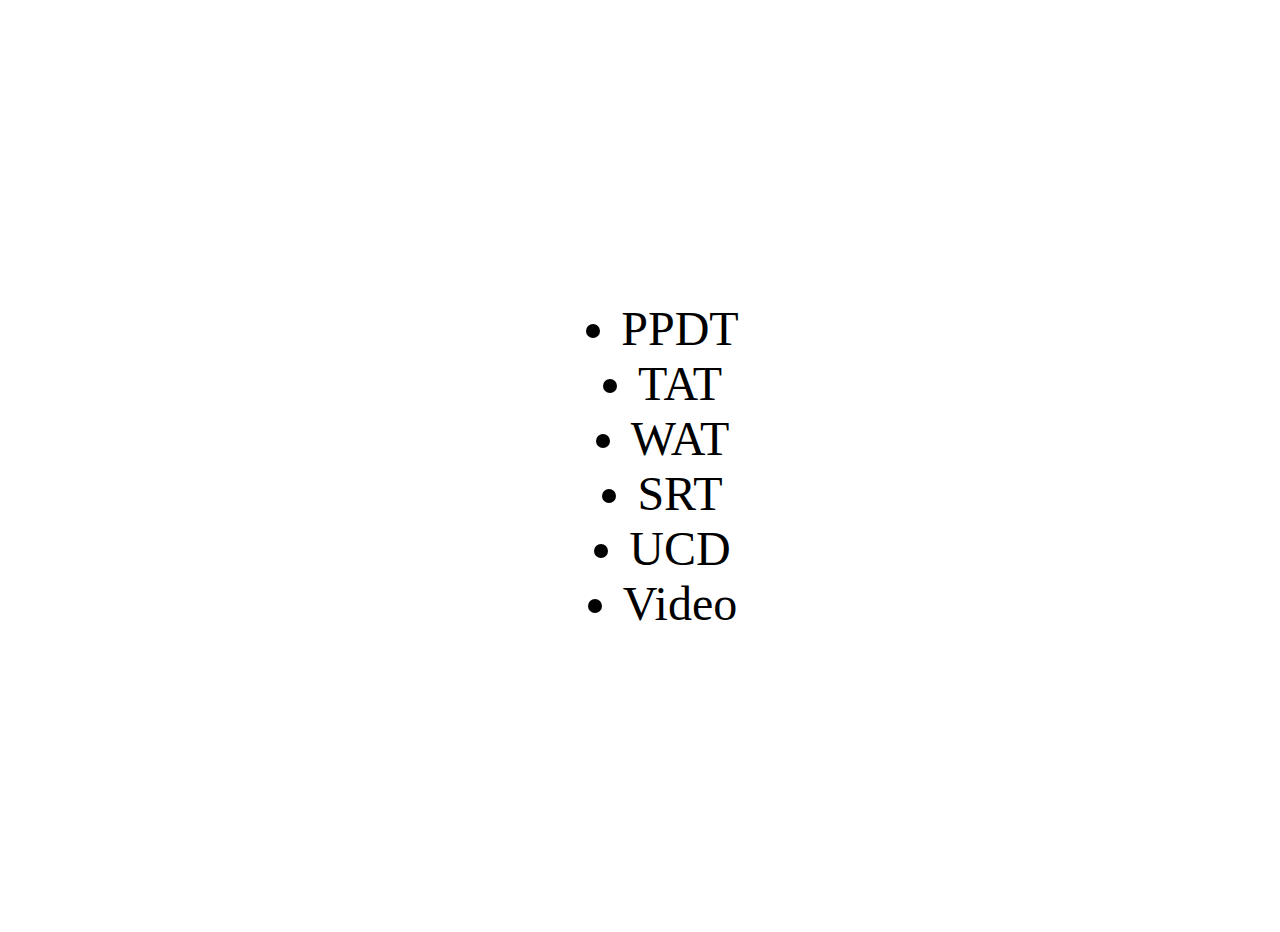
<file: index.html>
<!DOCTYPE html>
<html lang="en">
<head>
    <meta charset="UTF-8">
    <meta name="viewport" content="width=device-width, initial-scale=1.0">
    <title>SSB Quest: The Mission prep</title>

    <link rel="preconnect" href="https://fonts.googleapis.com">
<link rel="preconnect" href="https://fonts.gstatic.com" crossorigin>
<link href="https://fonts.googleapis.com/css2?family=Rubik:ital,wght@0,300..900;1,300..900&display=swap" rel="stylesheet">
<style>
    ul{
        height: 100vh;
        width: 100%;
        display: flex;
        justify-content: center;
        align-items: center;
        flex-direction: column;
    }
    a{
        text-decoration: none;
        color: black;
    }
    li{
        text-decoration: none;
        font-size: 3rem;
    }
</style>
</head>
<body>
<ul>
    <li>
        <a href="./Articles/ppdt.html">PPDT</a>
    </li>
    <li>
        <a href="./Articles/tat.html">TAT</a>
    </li>
    <li>
        <a href="./Articles/wat.html">WAT</a>
    </li>
    <li>
        <a href="./Articles/srt.html">SRT</a>
    </li>
    <li>
        <a href="./Articles/ucd.html">UCD</a>
    </li>
    <li>
        <a href="./video.html">Video</a>
    </li>
</ul>
</body>
</html>
</file>
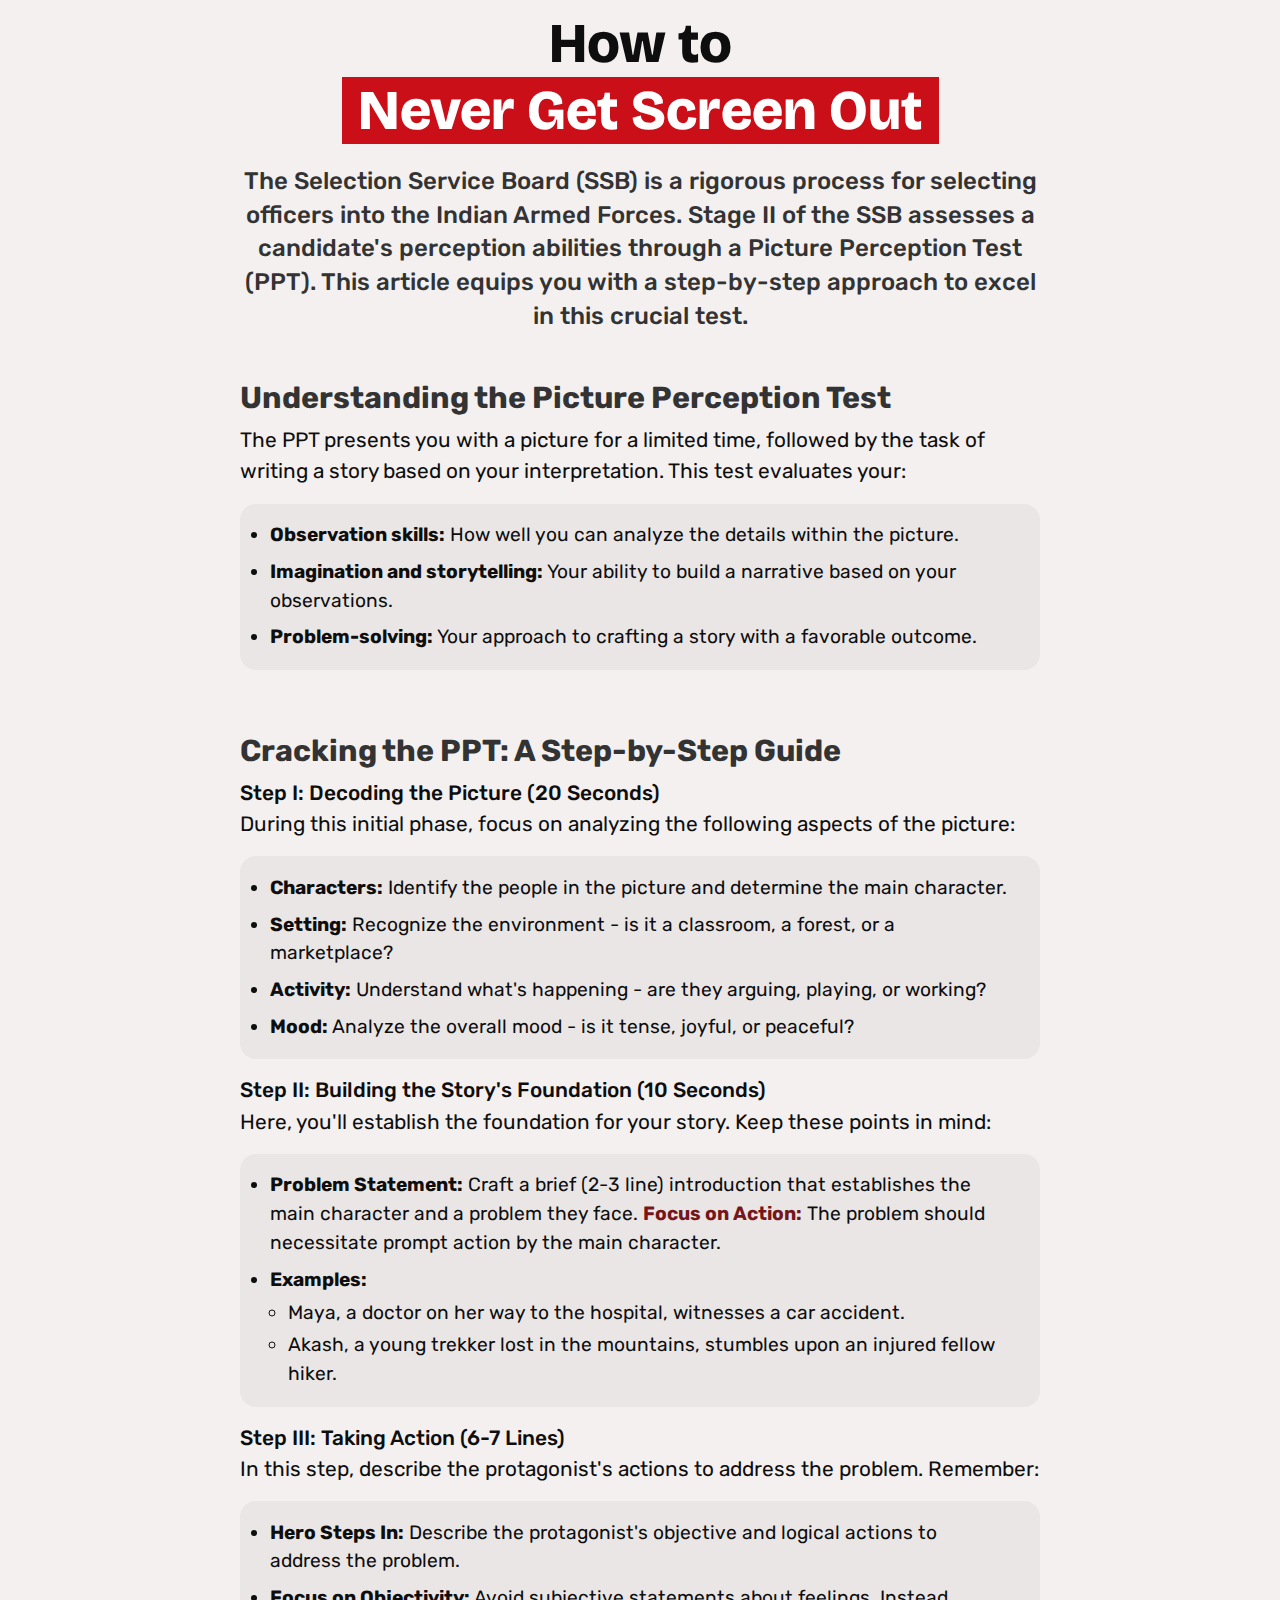
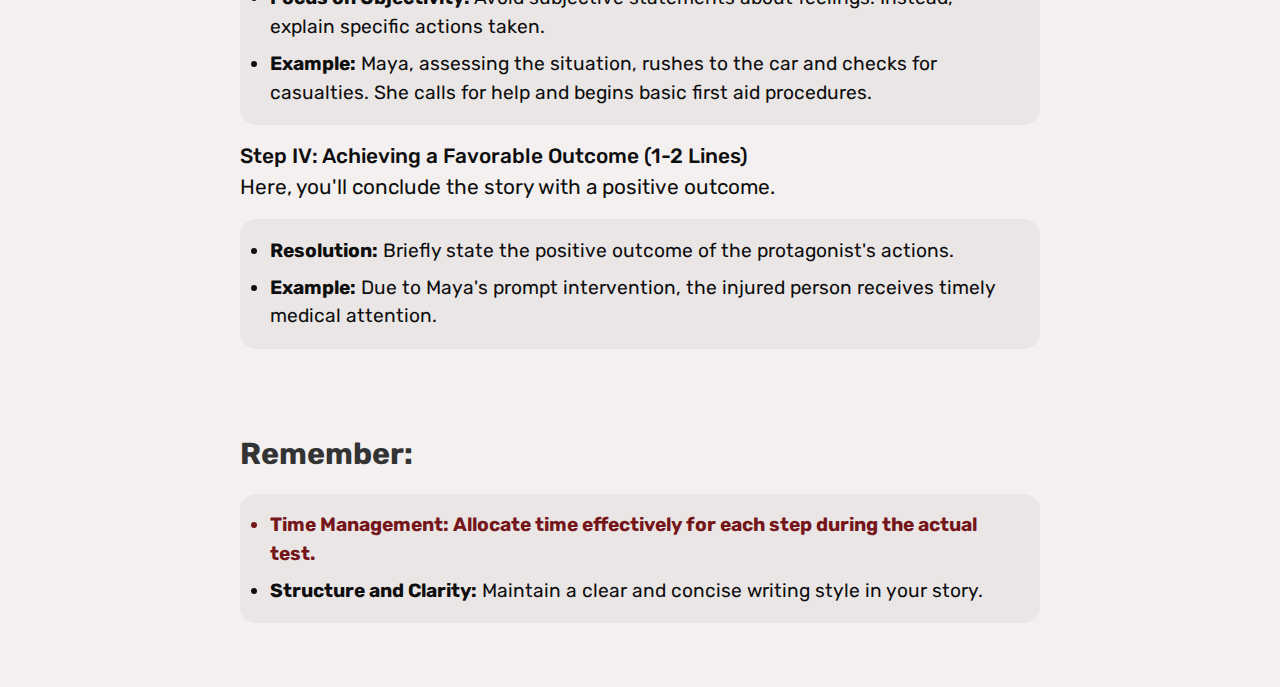
<file: article.html>
<!DOCTYPE html>
<html lang="en">

<head>
    <meta charset="UTF-8">
    <meta name="viewport" content="width=device-width, initial-scale=1.0">
    <title>Mastering the Picture Perception Test: A Guide for SSB Stage II</title>
    <link rel="stylesheet" href="./utils/style/articleStyle.css">
</head>

<body>
    <div class="main">
        <h1 class="headline">How to <br> <span class="imp2">Never Get Screen Out </span></h1>
        <p class="subHeading">The Selection Service Board (SSB) is a rigorous process for selecting officers into the
            Indian Armed Forces. Stage II of the SSB assesses a candidate's perception abilities through a Picture
            Perception Test (PPT). This article equips you with a step-by-step approach to excel in this crucial test.
        </p>

        <br>
        <h2 class="heading">Understanding the Picture Perception Test</h2>
        <p class="para">The PPT presents you with a picture for a limited time, followed by the task of writing a story
            based on your interpretation. This test evaluates your:</p>
        <ul>
            <li><strong>Observation skills:</strong> How well you can analyze the details within the picture.</li>
            <li><strong>Imagination and storytelling:</strong> Your ability to build a narrative based on your
                observations.</li>
            <li><strong>Problem-solving:</strong> Your approach to crafting a story with a favorable outcome.</li>
        </ul>
        <br>

        <h2 class="heading">Cracking the PPT: A Step-by-Step Guide</h2>

        <h3 class="subHeading2">Step I: Decoding the Picture (20 Seconds)</h3>
        <p class="para">During this initial phase, focus on analyzing the following aspects of the picture:</p>
        <ul>
            <li><strong>Characters:</strong> Identify the people in the picture and determine the main character.</li>
            <li><strong>Setting:</strong> Recognize the environment - is it a classroom, a forest, or a marketplace?
            </li>
            <li><strong>Activity:</strong> Understand what's happening - are they arguing, playing, or working?</li>
            <li><strong>Mood:</strong> Analyze the overall mood - is it tense, joyful, or peaceful?</li>
        </ul>

        <h3 class="subHeading2">Step II: Building the Story's Foundation (10 Seconds)</h3>
        <p class="para">Here, you'll establish the foundation for your story. Keep these points in mind:</p>
        <ul>
            <li><strong>Problem Statement:</strong> Craft a brief (2-3 line) introduction that establishes the main
                character and a problem they face.
                <span class="important">Focus on Action:</span> The problem should necessitate prompt action by the main
                character.
            </li>
            <li><strong>Examples:</strong>
                <ul class="no-margin">
                    <li>Maya, a doctor on her way to the hospital, witnesses a car accident.</li>
                    <li>Akash, a young trekker lost in the mountains, stumbles upon an injured fellow hiker.</li>
                </ul>
            </li>
        </ul>

        <h3 class="subHeading2">Step III: Taking Action (6-7 Lines)</h3>
        <p class="para">In this step, describe the protagonist's actions to address the problem. Remember:</p>
        <ul>
            <li><strong>Hero Steps In:</strong> Describe the protagonist's objective and logical actions to address the
                problem. </li>
            <li><strong>Focus on Objectivity:</strong> Avoid subjective statements about feelings. Instead, explain
                specific actions taken.</li>
            <li><strong>Example:</strong> Maya, assessing the situation, rushes to the car and checks for casualties.
                She calls for help and begins basic first aid procedures.</li>
        </ul>

        <h3 class="subHeading2">Step IV: Achieving a Favorable Outcome (1-2 Lines)</h3>
        <p class="para">Here, you'll conclude the story with a positive outcome.</p>
        <ul>
            <li><strong>Resolution:</strong> Briefly state the positive outcome of the protagonist's actions.</li>
            <li><strong>Example:</strong> Due to Maya's prompt intervention, the injured person receives timely medical
                attention.</li>
        </ul>
        <br><br>
        <h2 class="heading">Remember:</h2>
        <ul>
            <li class="important">Time Management:</strong> Allocate time effectively for each step during the actual
                test.</li>
            <li><strong>Structure and Clarity:</strong> Maintain a clear and concise writing style in your story.</li>
        </ul>
        <br><br>


    </div>
</body>

</html>
</file>
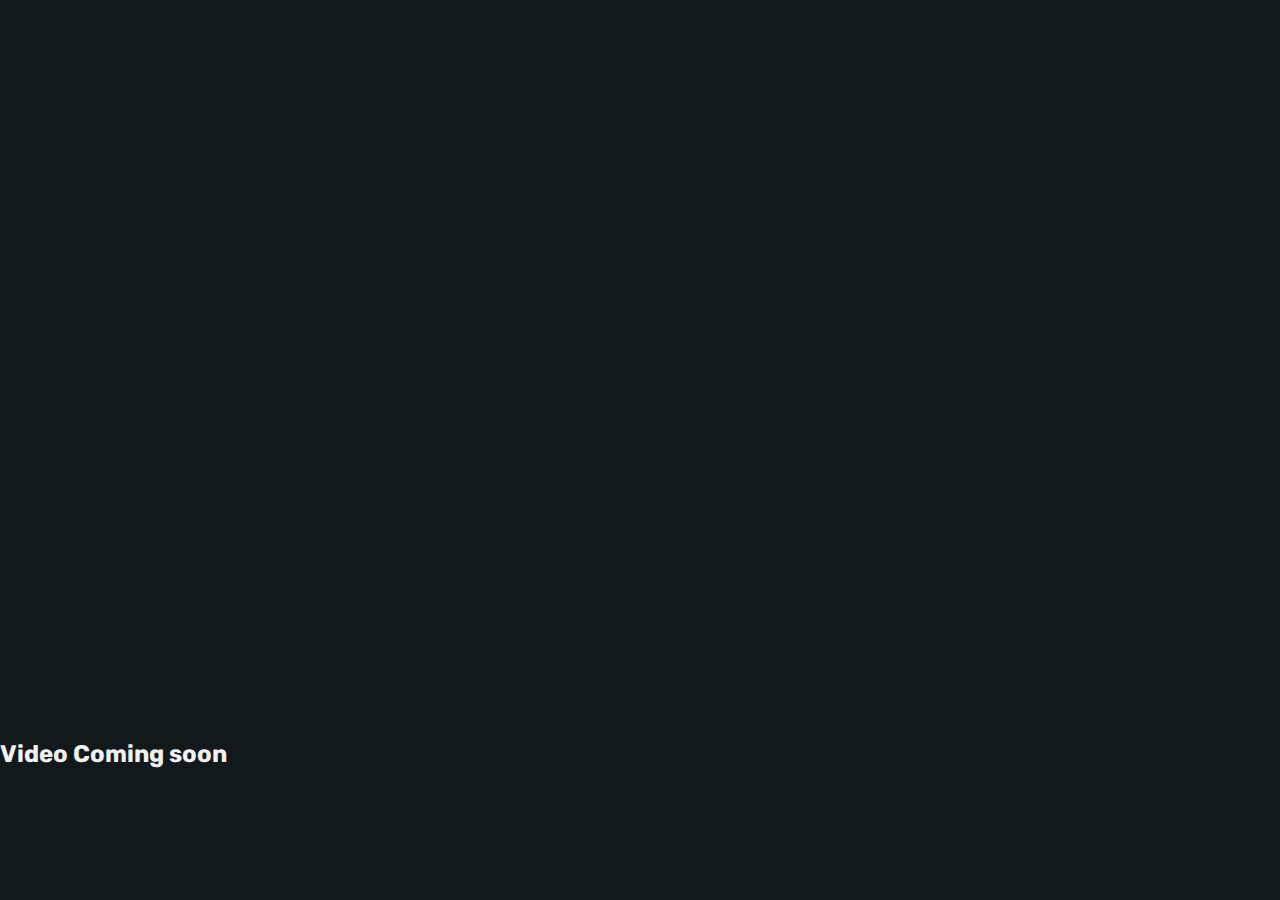
<file: video.html>
<!DOCTYPE html>
<html lang="en">
<head>
    <meta charset="UTF-8">
    <meta name="viewport" content="width=device-width, initial-scale=1.0">
    <title>SSB Quest: The Mission prep</title>

    <link rel="preconnect" href="https://fonts.googleapis.com">
<link rel="preconnect" href="https://fonts.gstatic.com" crossorigin>
<link href="https://fonts.googleapis.com/css2?family=Rubik:ital,wght@0,300..900;1,300..900&display=swap" rel="stylesheet">

    <link rel="stylesheet" href="./utils/style/videoStyle.css">
    <script src="./utils/script/videoScript.js"></script>
  
</head>
<body>

    <div class="video-container">
    </div>

    <h1>Video Coming soon</h1>
    <!-- <h1>PPDT Lecuture</h1>
    <div class="ppdtListContainer">

    </div>
    <h1>WAT Lecuture</h1>
    <div class="watListContainer">
        
    </div>
    <h1>SRT Lecuture</h1>
    <div class="srtListContainer">

    </div>
    <h1>GD Lecuture</h1>
    <div class="gdListContainer">

    </div> -->

</body>
</html>
</file>
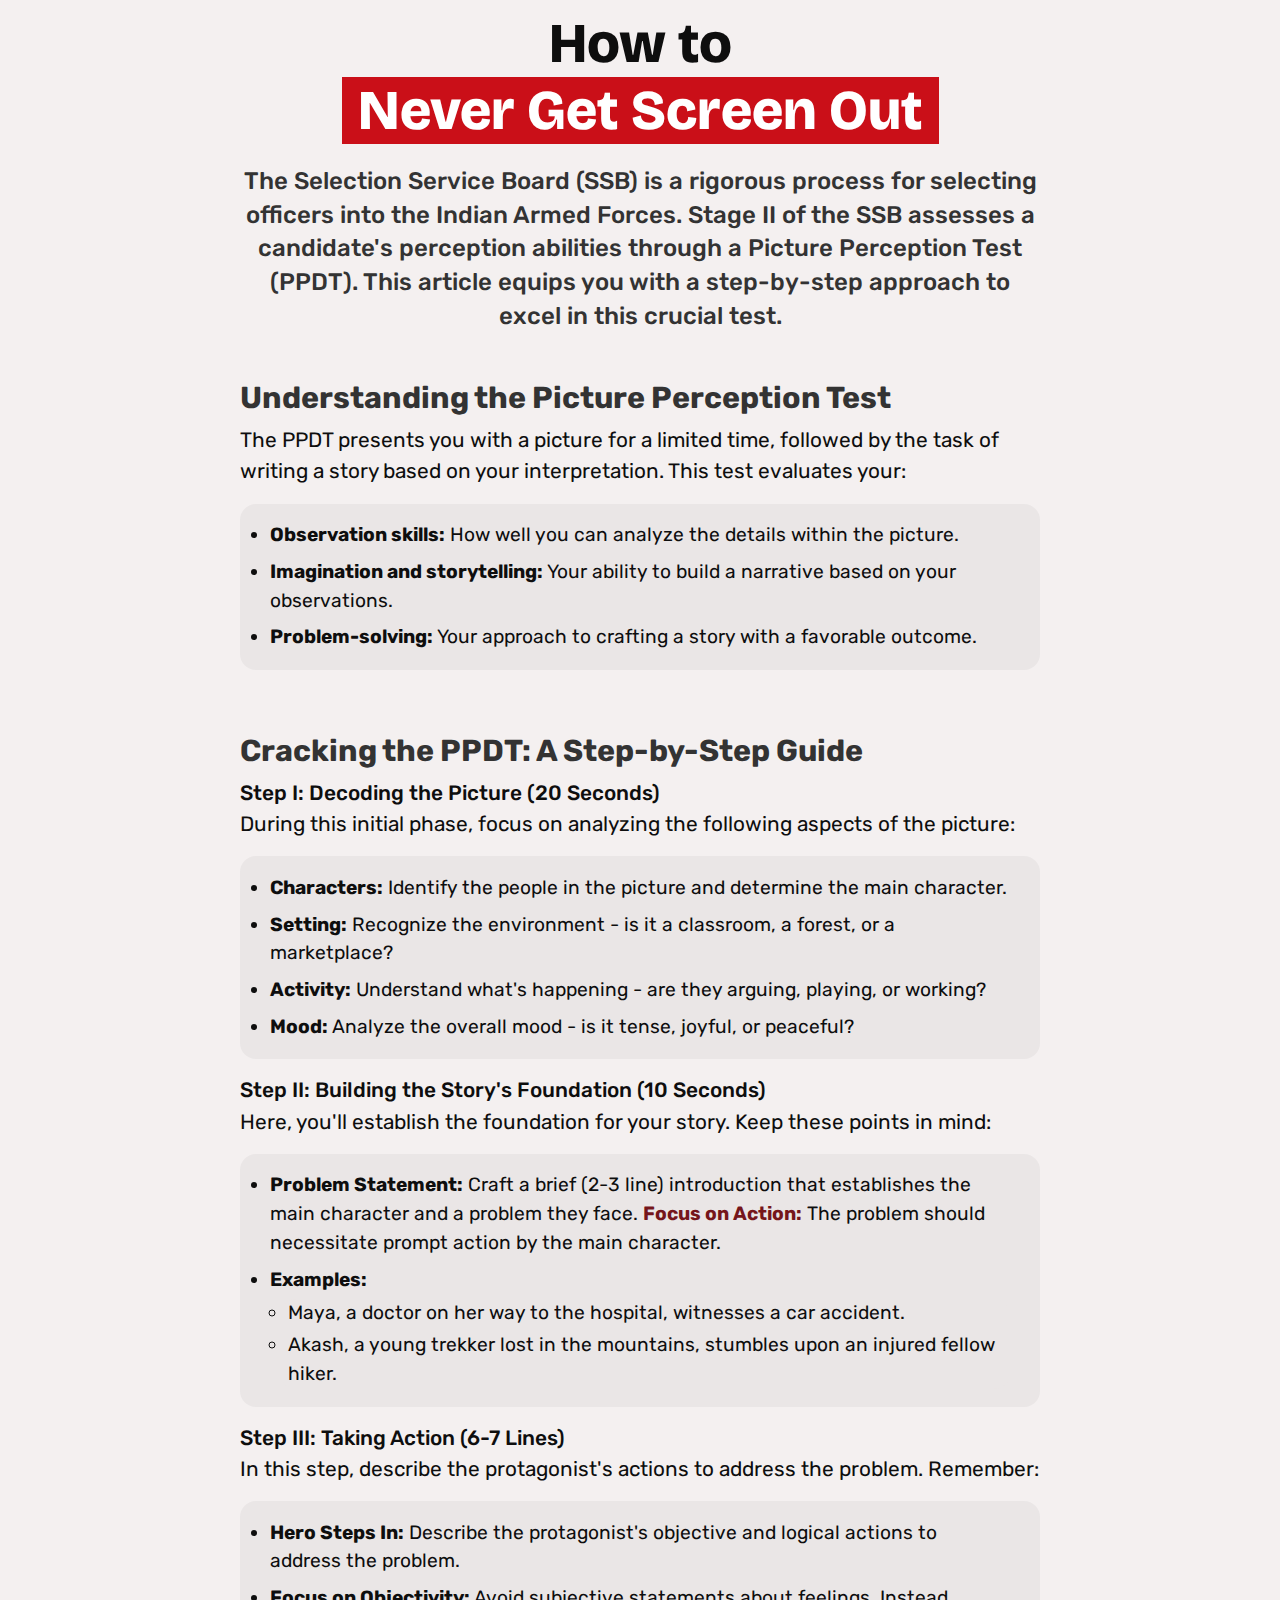
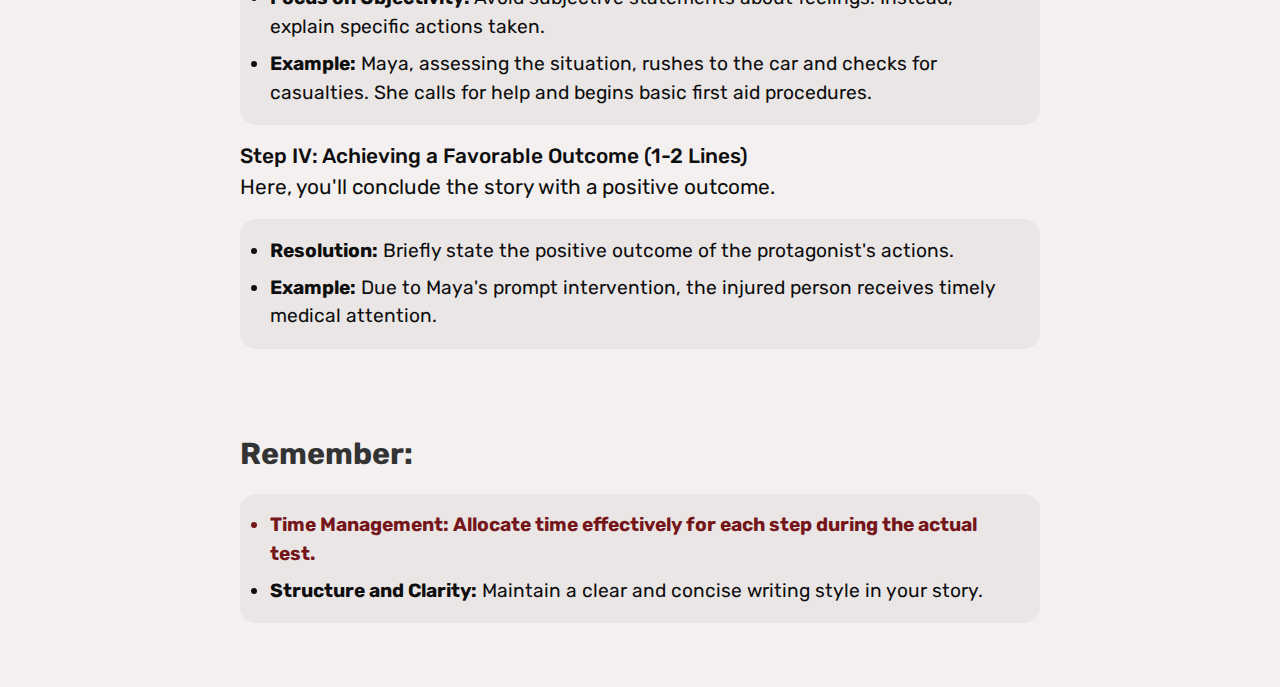
<file: Articles/ppdt.html>
<!DOCTYPE html>
<html lang="en">

<head>
    <meta charset="UTF-8">
    <meta name="viewport" content="width=device-width, initial-scale=1.0">
    <title>How to Never Get Screen Out</title>
    <link rel="stylesheet" href="../utils/style/articleStyle.css">
</head>

<body>
    <div class="main">
        <h1 class="headline">How to <br> <span class="imp2">Never Get Screen Out </span></h1>
        <p class="subHeading">The Selection Service Board (SSB) is a rigorous process for selecting officers into the
            Indian Armed Forces. Stage II of the SSB assesses a candidate's perception abilities through a Picture
            Perception Test (PPDT). This article equips you with a step-by-step approach to excel in this crucial test.
        </p>

        <br>
        <h2 class="heading">Understanding the Picture Perception Test</h2>
        <p class="para">The PPDT presents you with a picture for a limited time, followed by the task of writing a story
            based on your interpretation. This test evaluates your:</p>
        <ul>
            <li><strong>Observation skills:</strong> How well you can analyze the details within the picture.</li>
            <li><strong>Imagination and storytelling:</strong> Your ability to build a narrative based on your
                observations.</li>
            <li><strong>Problem-solving:</strong> Your approach to crafting a story with a favorable outcome.</li>
        </ul>
        <br>

        <h2 class="heading">Cracking the PPDT: A Step-by-Step Guide</h2>

        <h3 class="subHeading2">Step I: Decoding the Picture (20 Seconds)</h3>
        <p class="para">During this initial phase, focus on analyzing the following aspects of the picture:</p>
        <ul>
            <li><strong>Characters:</strong> Identify the people in the picture and determine the main character.</li>
            <li><strong>Setting:</strong> Recognize the environment - is it a classroom, a forest, or a marketplace?
            </li>
            <li><strong>Activity:</strong> Understand what's happening - are they arguing, playing, or working?</li>
            <li><strong>Mood:</strong> Analyze the overall mood - is it tense, joyful, or peaceful?</li>
        </ul>

        <h3 class="subHeading2">Step II: Building the Story's Foundation (10 Seconds)</h3>
        <p class="para">Here, you'll establish the foundation for your story. Keep these points in mind:</p>
        <ul>
            <li><strong>Problem Statement:</strong> Craft a brief (2-3 line) introduction that establishes the main
                character and a problem they face.
                <span class="important">Focus on Action:</span> The problem should necessitate prompt action by the main
                character.
            </li>
            <li><strong>Examples:</strong>
                <ul class="no-margin">
                    <li>Maya, a doctor on her way to the hospital, witnesses a car accident.</li>
                    <li>Akash, a young trekker lost in the mountains, stumbles upon an injured fellow hiker.</li>
                </ul>
            </li>
        </ul>

        <h3 class="subHeading2">Step III: Taking Action (6-7 Lines)</h3>
        <p class="para">In this step, describe the protagonist's actions to address the problem. Remember:</p>
        <ul>
            <li><strong>Hero Steps In:</strong> Describe the protagonist's objective and logical actions to address the
                problem. </li>
            <li><strong>Focus on Objectivity:</strong> Avoid subjective statements about feelings. Instead, explain
                specific actions taken.</li>
            <li><strong>Example:</strong> Maya, assessing the situation, rushes to the car and checks for casualties.
                She calls for help and begins basic first aid procedures.</li>
        </ul>

        <h3 class="subHeading2">Step IV: Achieving a Favorable Outcome (1-2 Lines)</h3>
        <p class="para">Here, you'll conclude the story with a positive outcome.</p>
        <ul>
            <li><strong>Resolution:</strong> Briefly state the positive outcome of the protagonist's actions.</li>
            <li><strong>Example:</strong> Due to Maya's prompt intervention, the injured person receives timely medical
                attention.</li>
        </ul>
        <br><br>
        <h2 class="heading">Remember:</h2>
        <ul>
            <li class="important">Time Management:</strong> Allocate time effectively for each step during the actual
                test.</li>
            <li><strong>Structure and Clarity:</strong> Maintain a clear and concise writing style in your story.</li>
        </ul>
        <br><br>


    </div>
</body>

</html>
</file>
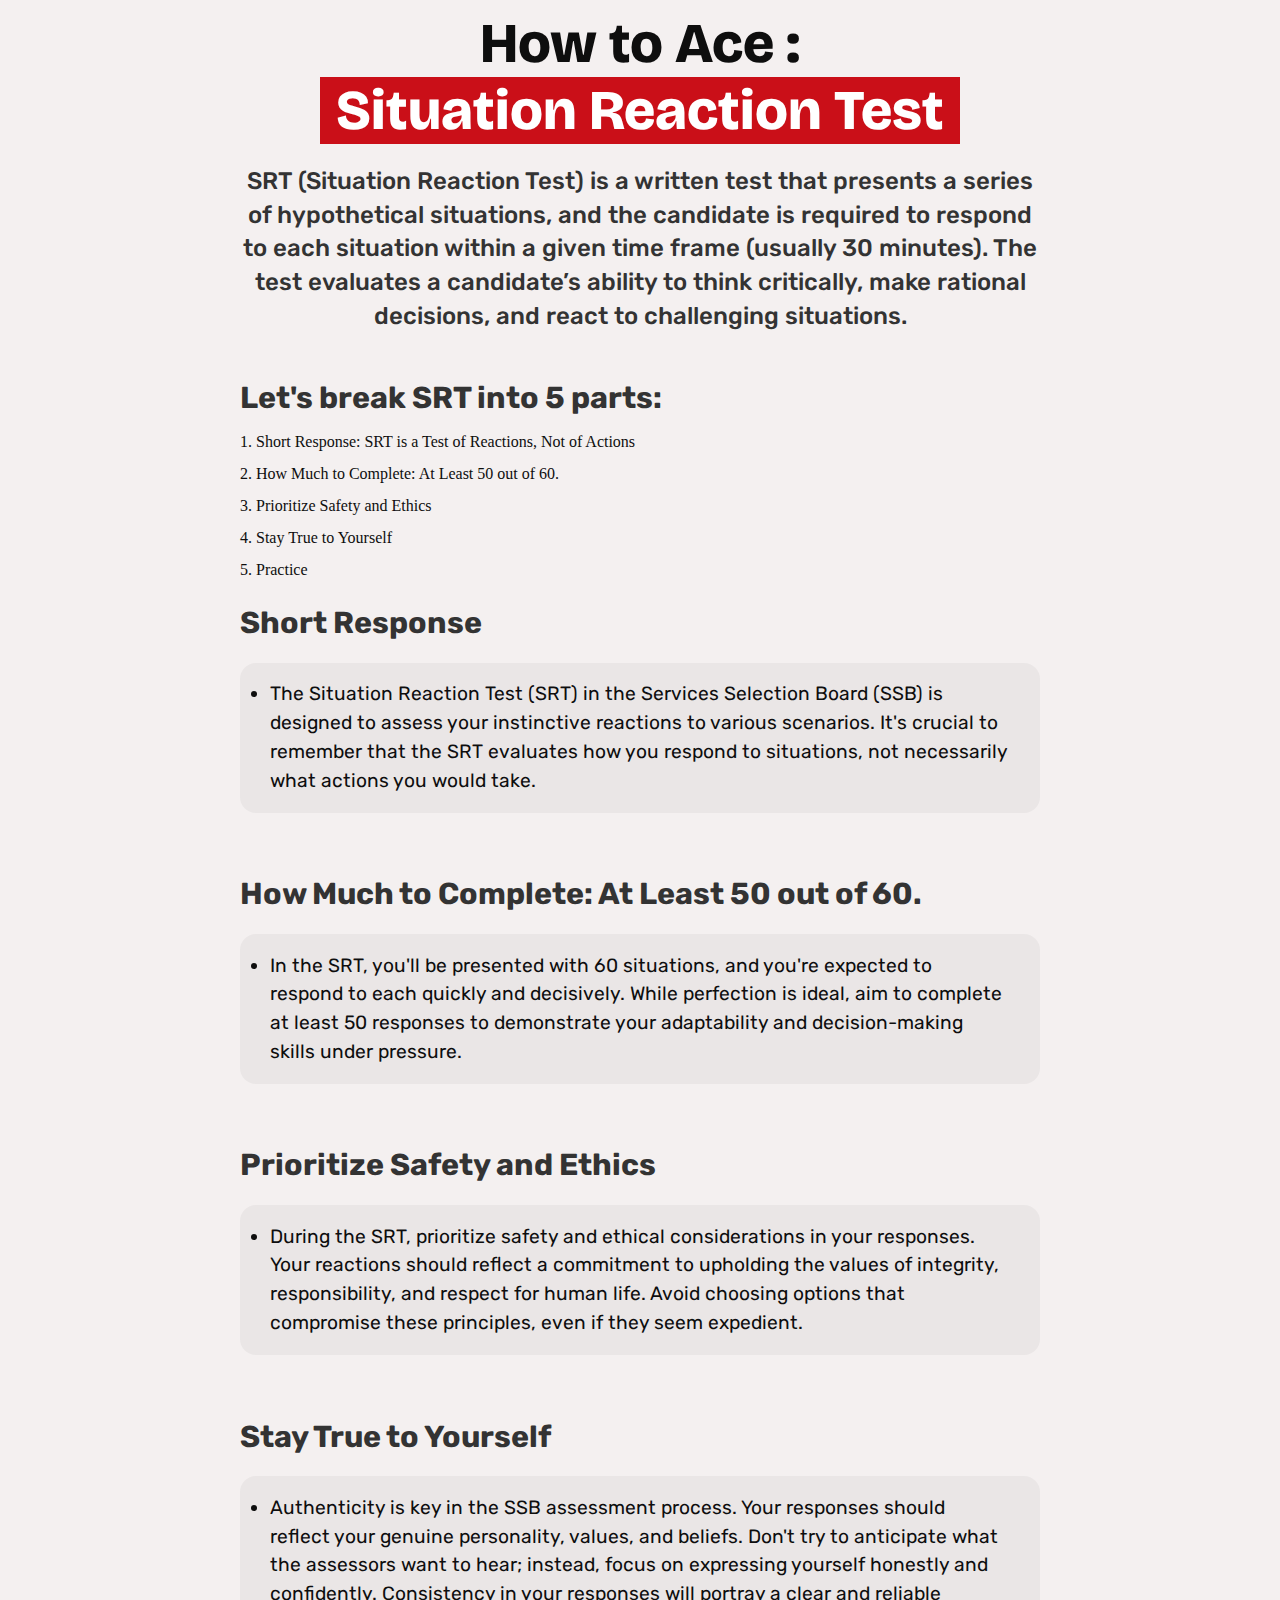
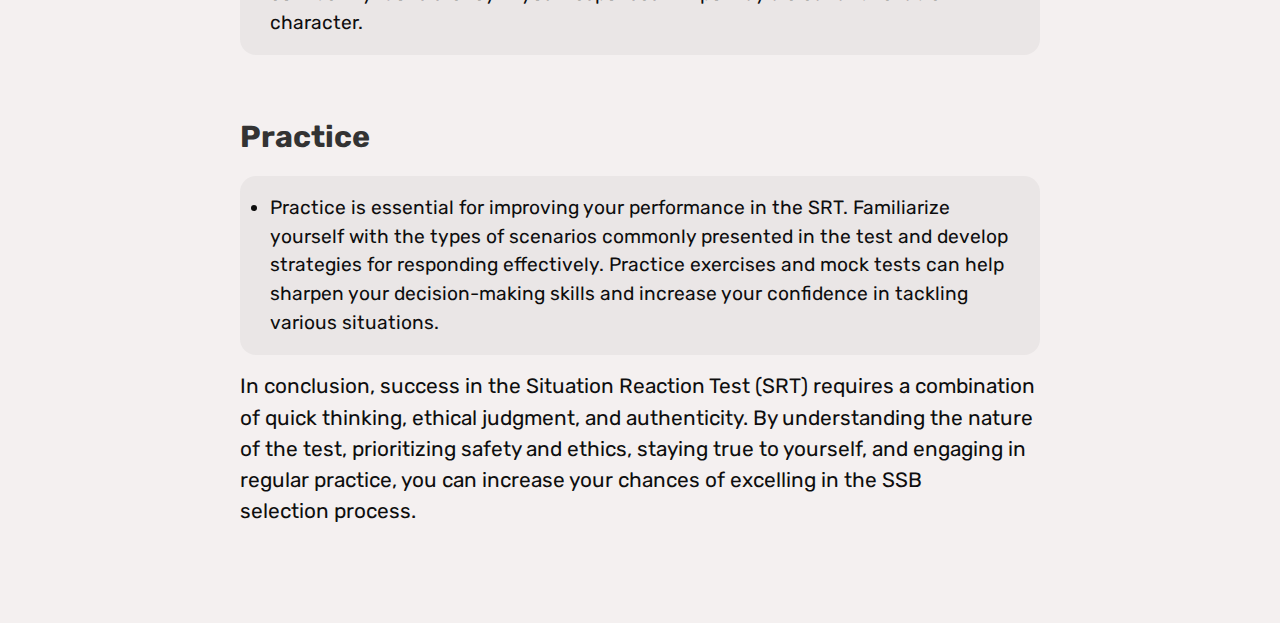
<file: Articles/srt.html>
<!DOCTYPE html>
<html lang="en">
<head>
    <meta charset="UTF-8">
    <meta name="viewport" content="width=device-width, initial-scale=1.0">
    <title>How to Ace the Situation Reaction Test in SSB</title>
    <link rel="stylesheet" href="../utils/style/articleStyle.css">

</head>
<body>
        <div class="main">
        <h1 class="headline">How to Ace :<br> <span class="imp2">Situation Reaction Test</span></h1>
        <p class="subHeading" >SRT (Situation Reaction Test) is a written test that presents a series of hypothetical situations, and the candidate is required to respond to each situation within a given time frame (usually 30 minutes). The test evaluates a candidate’s ability to think critically, make rational decisions, and react to challenging situations.</p>
    <br>
        <h2 class="heading">Let's break SRT into 5 parts:</h2>
        <ol type="1">
            <li>Short Response: SRT is a Test of Reactions, Not of Actions</li>
            <li>How Much to Complete: At Least 50 out of 60.</li>
            <li>Prioritize Safety and Ethics</li>
            <li>Stay True to Yourself</li>
            <li>Practice</li>
        </ol>    
            <h2 class="heading">Short Response</h2>
        <ul>
            <li>The Situation Reaction Test (SRT) in the Services Selection Board (SSB) is designed to assess your instinctive reactions to various scenarios. It's crucial to remember that the SRT evaluates how you respond to situations, not necessarily what actions you would take.
            </li>
        </ul>

           <br>
           <h2 class="heading">How Much to Complete: At Least 50 out of 60.</h2>
           <ul>
               <li>In the SRT, you'll be presented with 60 situations, and you're expected to respond to each quickly and decisively. While perfection is ideal, aim to complete at least 50 responses to demonstrate your adaptability and decision-making skills under pressure.

               </li>
           </ul>
           <br>
           <h2 class="heading">Prioritize Safety and Ethics</h2>
           <ul>
               <li>During the SRT, prioritize safety and ethical considerations in your responses. Your reactions should reflect a commitment to upholding the values of integrity, responsibility, and respect for human life. Avoid choosing options that compromise these principles, even if they seem expedient.

               </li>
           </ul>
           <br>
           <h2 class="heading">Stay True to Yourself</h2>
           <ul>
               <li>Authenticity is key in the SSB assessment process. Your responses should reflect your genuine personality, values, and beliefs. Don't try to anticipate what the assessors want to hear; instead, focus on expressing yourself honestly and confidently. Consistency in your responses will portray a clear and reliable character.

               </li>
           </ul>
           <br>
           <h2 class="heading">Practice</h2>
           <ul>
               <li>Practice is essential for improving your performance in the SRT. Familiarize yourself with the types of scenarios commonly presented in the test and develop strategies for responding effectively. Practice exercises and mock tests can help sharpen your decision-making skills and increase your confidence in tackling various situations.

               </li>
           </ul>
           
        <p class="para">In conclusion, success in the Situation Reaction Test (SRT) requires a combination of quick thinking, ethical judgment, and authenticity. By understanding the nature of the test, prioritizing safety and ethics, staying true to yourself, and engaging in regular practice, you can increase your chances of excelling in the SSB selection process.</p>

<br><br><br><br>
    </div>
</body>
</html>
</file>
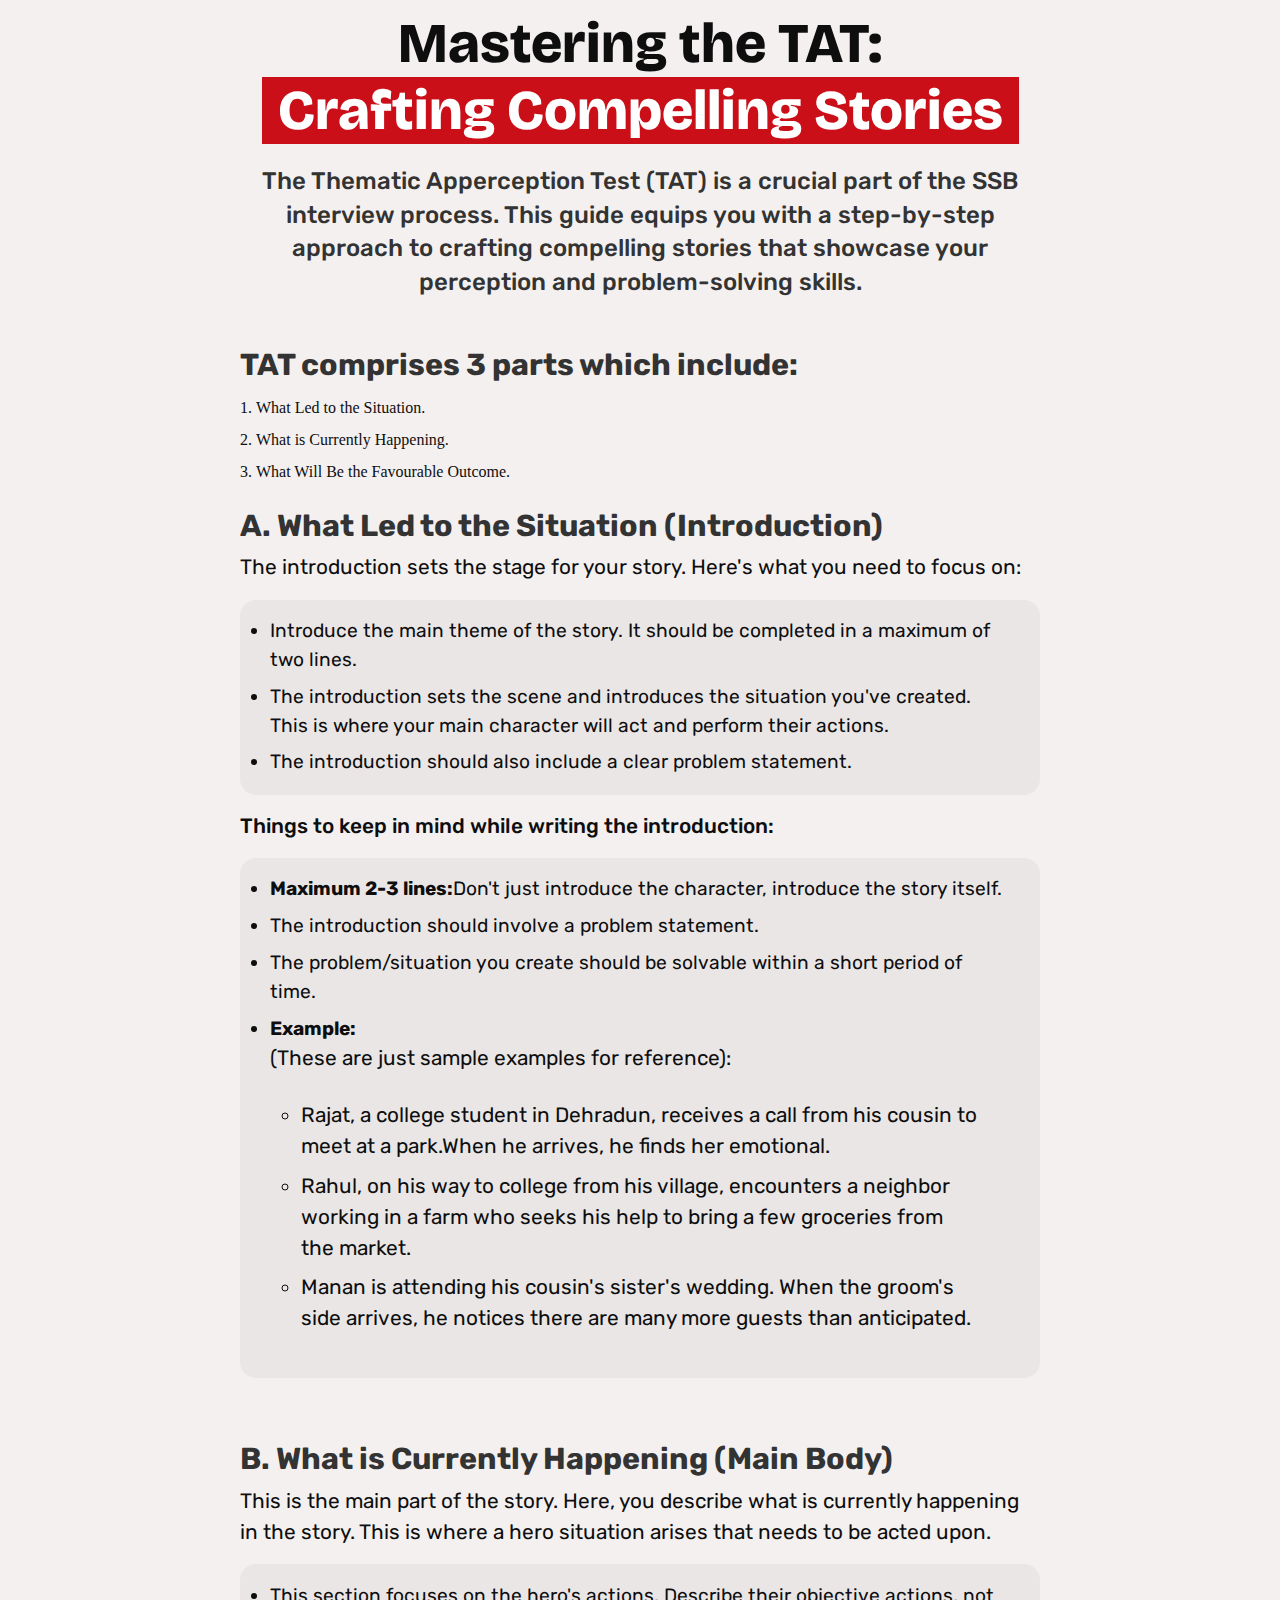
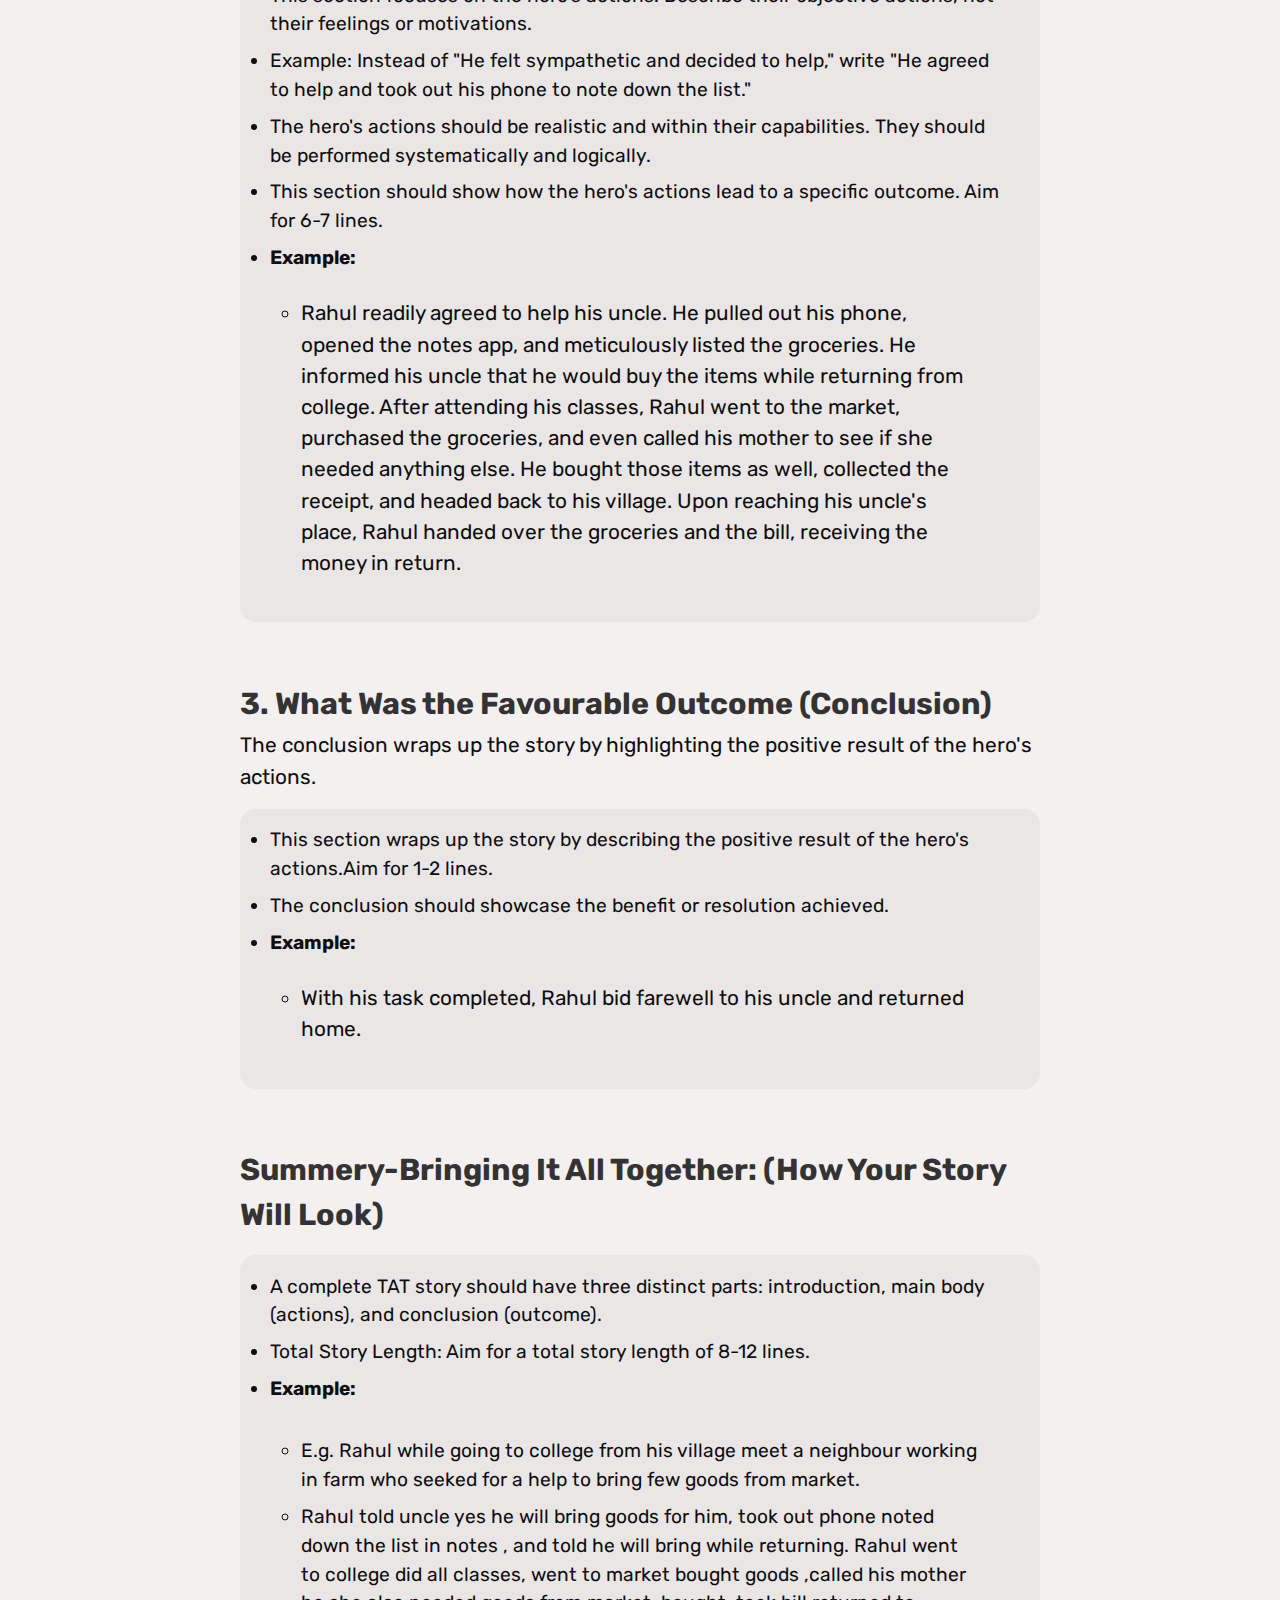
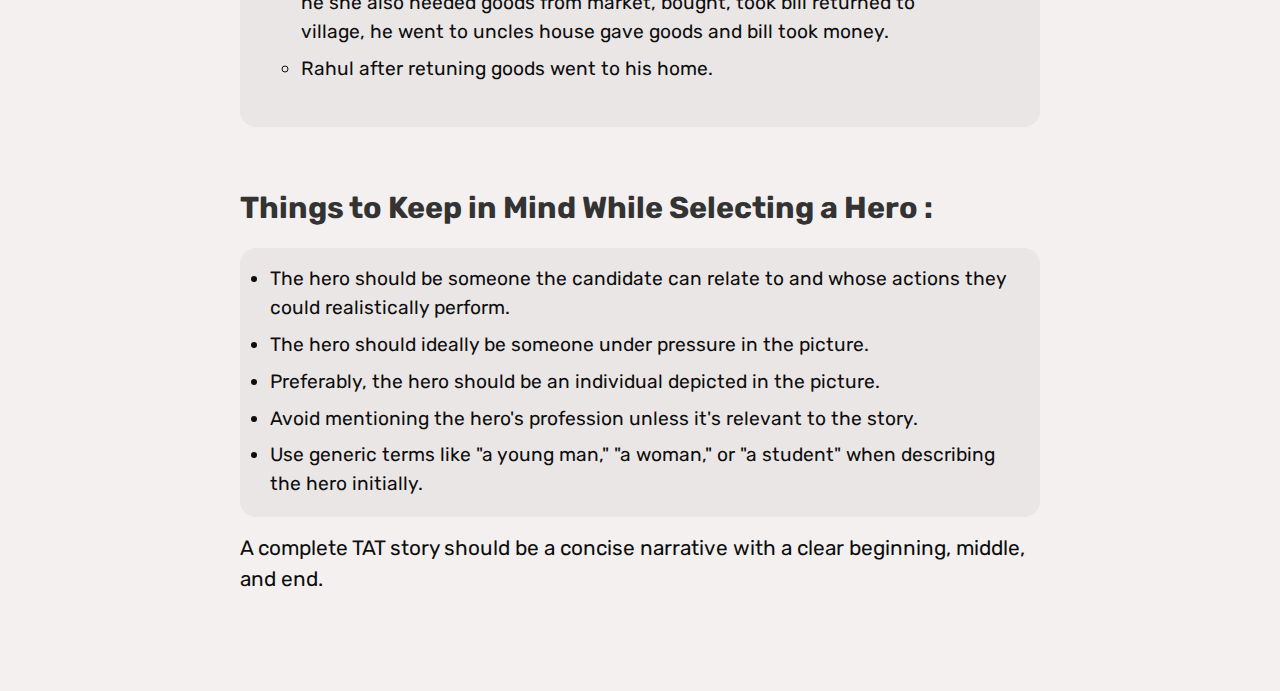
<file: Articles/tat.html>
<!DOCTYPE html>
<html lang="en">
<head>
    <meta charset="UTF-8">
    <meta name="viewport" content="width=device-width, initial-scale=1.0">
    <title>TAT | Mastering the TAT:Crafting Compelling Stories</title>
    <link rel="stylesheet" href="../utils/style/articleStyle.css">

</head>
<body>
        <div class="main">
        <h1 class="headline">Mastering the TAT:<br> <span class="imp2">Crafting Compelling Stories</span></h1>
        <p class="subHeading" >The Thematic Apperception Test (TAT) is a crucial part of the SSB interview process. This guide equips you with a step-by-step approach to crafting compelling stories that showcase your perception and problem-solving skills.</p>
    <br>
        <h2 class="heading">TAT comprises 3 parts which include:</h2>
        <ol type="1">
            <li>What Led to the Situation.</li>
            <li>What is Currently Happening.</li>
            <li>What Will Be the Favourable Outcome.</li>
        </ol>    
        <h2 class="heading">A. What Led to the Situation (Introduction)</h2>
        <p class="para">The introduction sets the stage for your story. Here's what you need to focus on:</p>
        <ul>
            <li>Introduce the main theme of the story. It should be completed in a maximum of two lines.</li>
            <li>The introduction sets the scene and introduces the situation you've created. This is where your main character will act and perform their actions.</li>
            <li>The introduction should also include a clear problem statement.</li>
        </ul>

        <h3 class="subHeading2">Things to keep in mind while writing the introduction:</h3>
        <ul>
            <li><strong>Maximum 2-3 lines:</strong>Don't just introduce the character, introduce the story itself.</li>
            <li>The introduction should involve a problem statement.</li>
            <li>The problem/situation you create should be solvable within a short period of time.</li>

            <li><strong>Example:</strong>
                <p class="para">(These are just sample examples for reference):</p>
                <ul>
                    <li class="para"> Rajat, a college student in Dehradun, receives a call from his cousin to meet at a park.When he arrives, he finds her emotional.</li>
                    <li class="para">Rahul, on his way to college from his village, encounters a neighbor working in a farm who seeks his help to bring a few groceries from the market.</li>
                    <li class="para">Manan is attending his cousin's sister's wedding. When the groom's side arrives, he notices there are many more guests than anticipated.</li>
                </ul>
            </li>  
        </ul>
           <br>
           <h2 class="heading">B. What is Currently Happening (Main Body)</h2>
        <p class="para">This is the main part of the story. Here, you describe what is currently happening in the story. This is where a hero situation arises that needs to be acted upon.</p>
        <ul>
            <li>This section focuses on the hero's actions. Describe their objective actions, not their feelings or motivations.</li>
            <li>Example: Instead of "He felt sympathetic and decided to help," write "He agreed to help and took out his phone to note down the list."</li>
            <li>The hero's actions should be realistic and within their capabilities. They should be performed systematically and logically.</li>
            <li>This section should show how the hero's actions lead to a specific outcome. Aim for 6-7 lines.</li>
            <li><strong>Example:</strong>
                <ul>
                    <li class="para">Rahul readily agreed to help his uncle. He pulled out his phone, opened the notes app, and meticulously listed the groceries. He informed his uncle that he would buy the items while returning from college. After attending his classes, Rahul went to the market, purchased the groceries, and even called his mother to see if she needed anything else. He bought those items as well, collected the receipt, and headed back to his village. Upon reaching his uncle's place, Rahul handed over the groceries and the bill, receiving the money in return.</li>
                </ul>
            </li>
        </ul>
            <br>
        <h2 class="heading">3. What Was the Favourable Outcome (Conclusion)</h2>
        <p class="para">The conclusion wraps up the story by highlighting the positive result of the hero's actions.</p>
        <ul>
            <li>This section wraps up the story by describing the positive result of the hero's actions.Aim for 1-2 lines.</li>
            <li>The conclusion should showcase the benefit or resolution achieved.</li>
            <li><strong>Example:</strong>
                <ul>
                    <li class="para">With his task completed, Rahul bid farewell to his uncle and returned home.</li>
                </ul>    
            </li>
        </ul>
        <br>
        <h2 class="heading">Summery-Bringing It All Together: (How Your Story Will Look)</h2>
        <ul>
            <li>A complete TAT story should have three distinct parts: introduction, main body (actions), and conclusion (outcome).</li>
            <li>
                    Total Story Length: Aim for a total story length of 8-12 lines.  
                </li>
                <li><strong>Example:</strong>
                    <ul>
                        <li>
                            E.g.   Rahul while going to college from his village meet a neighbour working in farm who seeked for a help to bring few goods from market.
                        </li>
                        <li>
                            Rahul told uncle yes he will bring goods for him, took out phone noted down the list in notes , and told he will bring while returning. Rahul went to college did all classes, went to market bought goods ,called his mother he she also needed goods from market, bought, took bill returned to village, he went to uncles house gave goods and bill took money.
                        </li>
                        <li>
                            Rahul after retuning goods went to his home.
                        </li>
                    </ul>
                </li>
            </ul>
        
            <br>

            <h2 class="heading">Things to Keep in Mind While Selecting a Hero :</h2>
            <ul>
                <li>The hero should be someone the candidate can relate to and whose actions they could realistically perform.</li>
                <li>The hero should ideally be someone under pressure in the picture.</li>
                <li>Preferably, the hero should be an individual depicted in the picture.</li>
                <li>Avoid mentioning the hero's profession unless it's relevant to the story.</li>
                <li>Use generic terms like "a young man," "a woman," or "a student" when describing the hero initially.</li>
            </ul>

        <p class="para">A complete TAT story should be a concise narrative with a clear beginning, middle, and end.</p>

<br><br><br><br>
    </div>
</body>
</html>
</file>
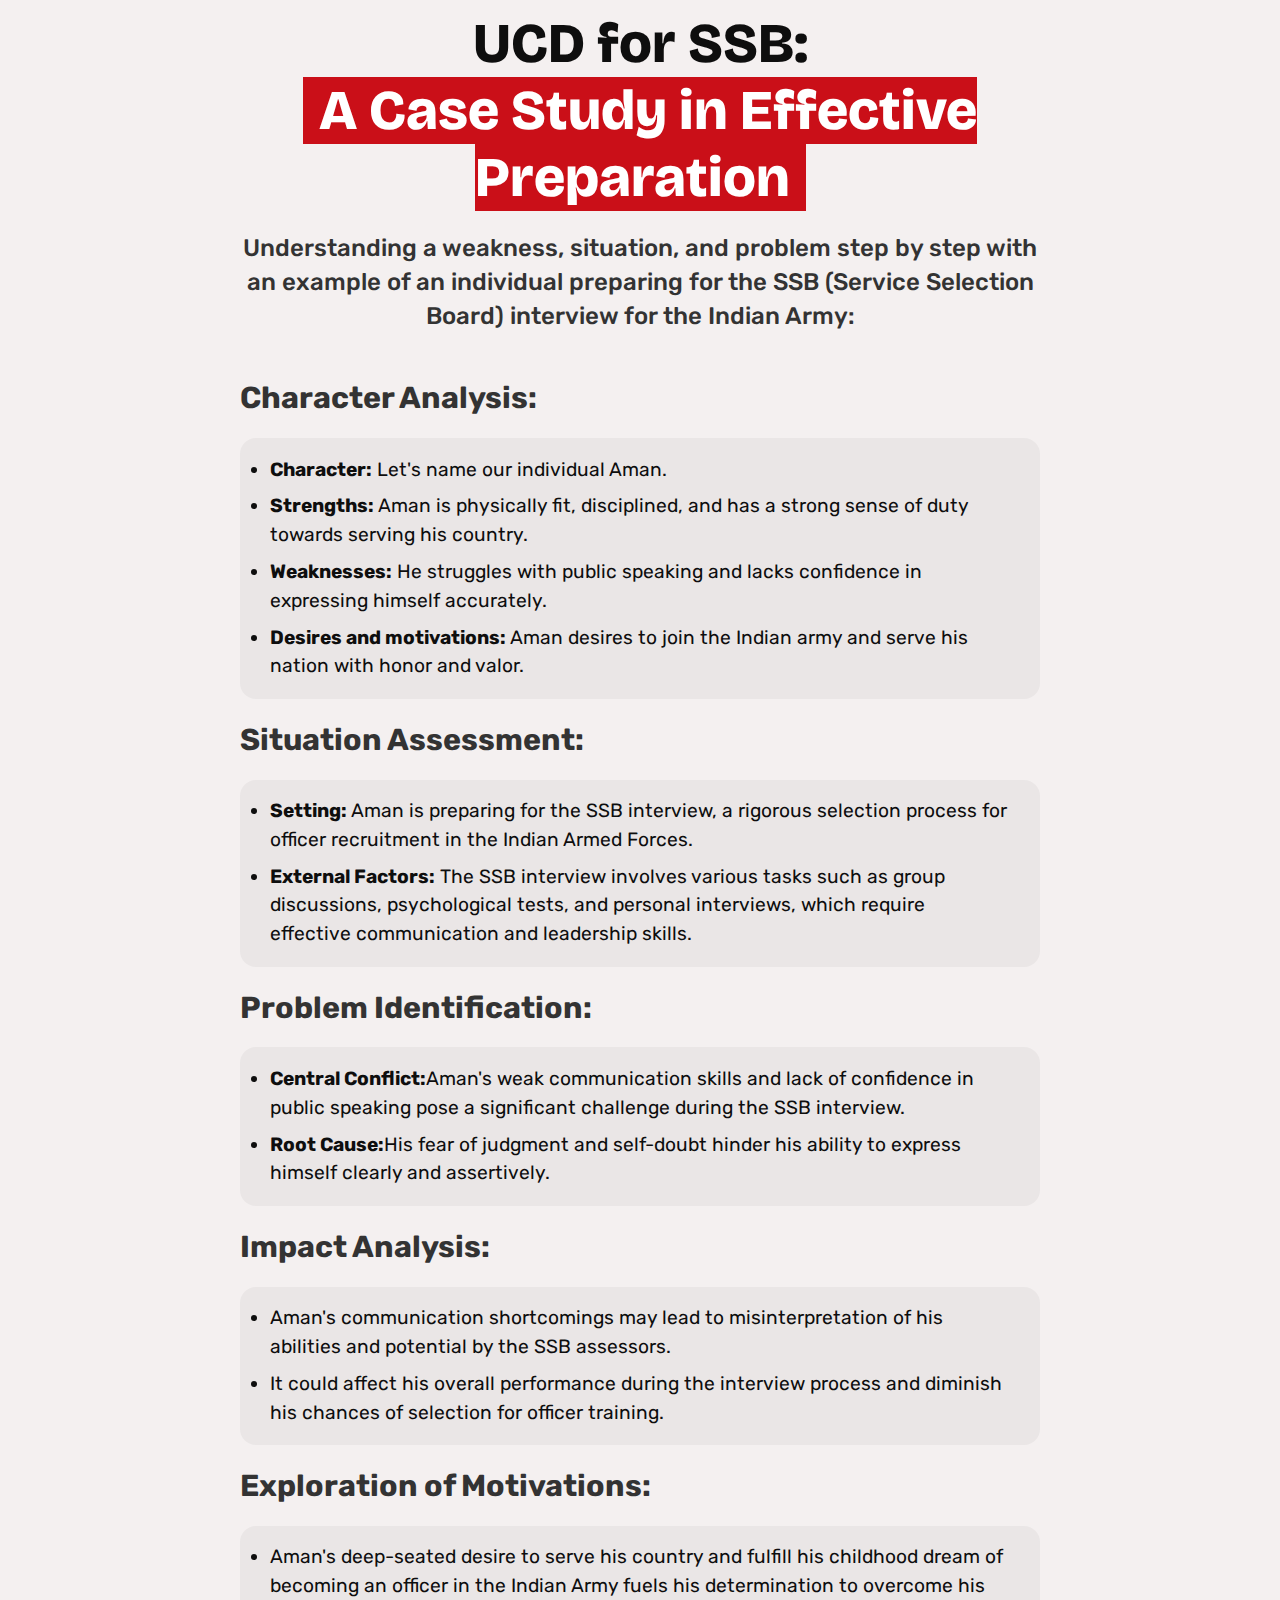
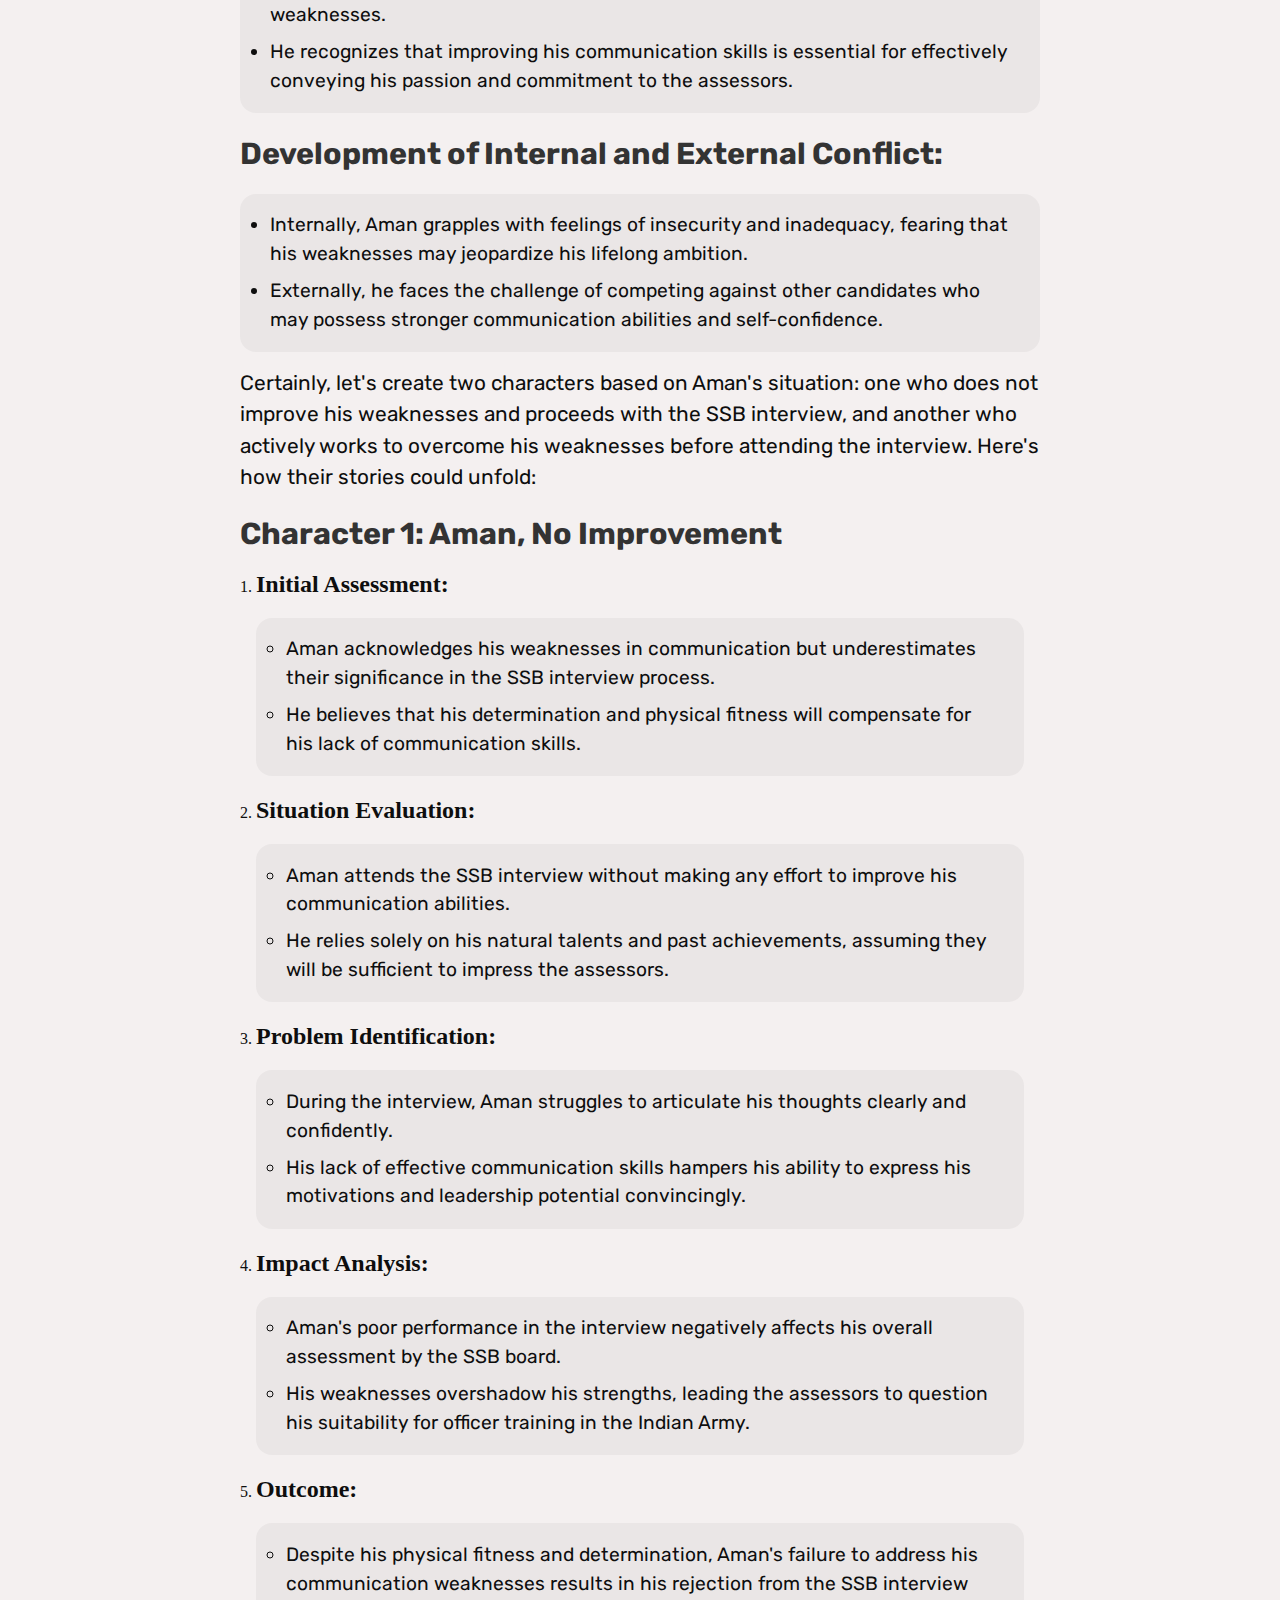
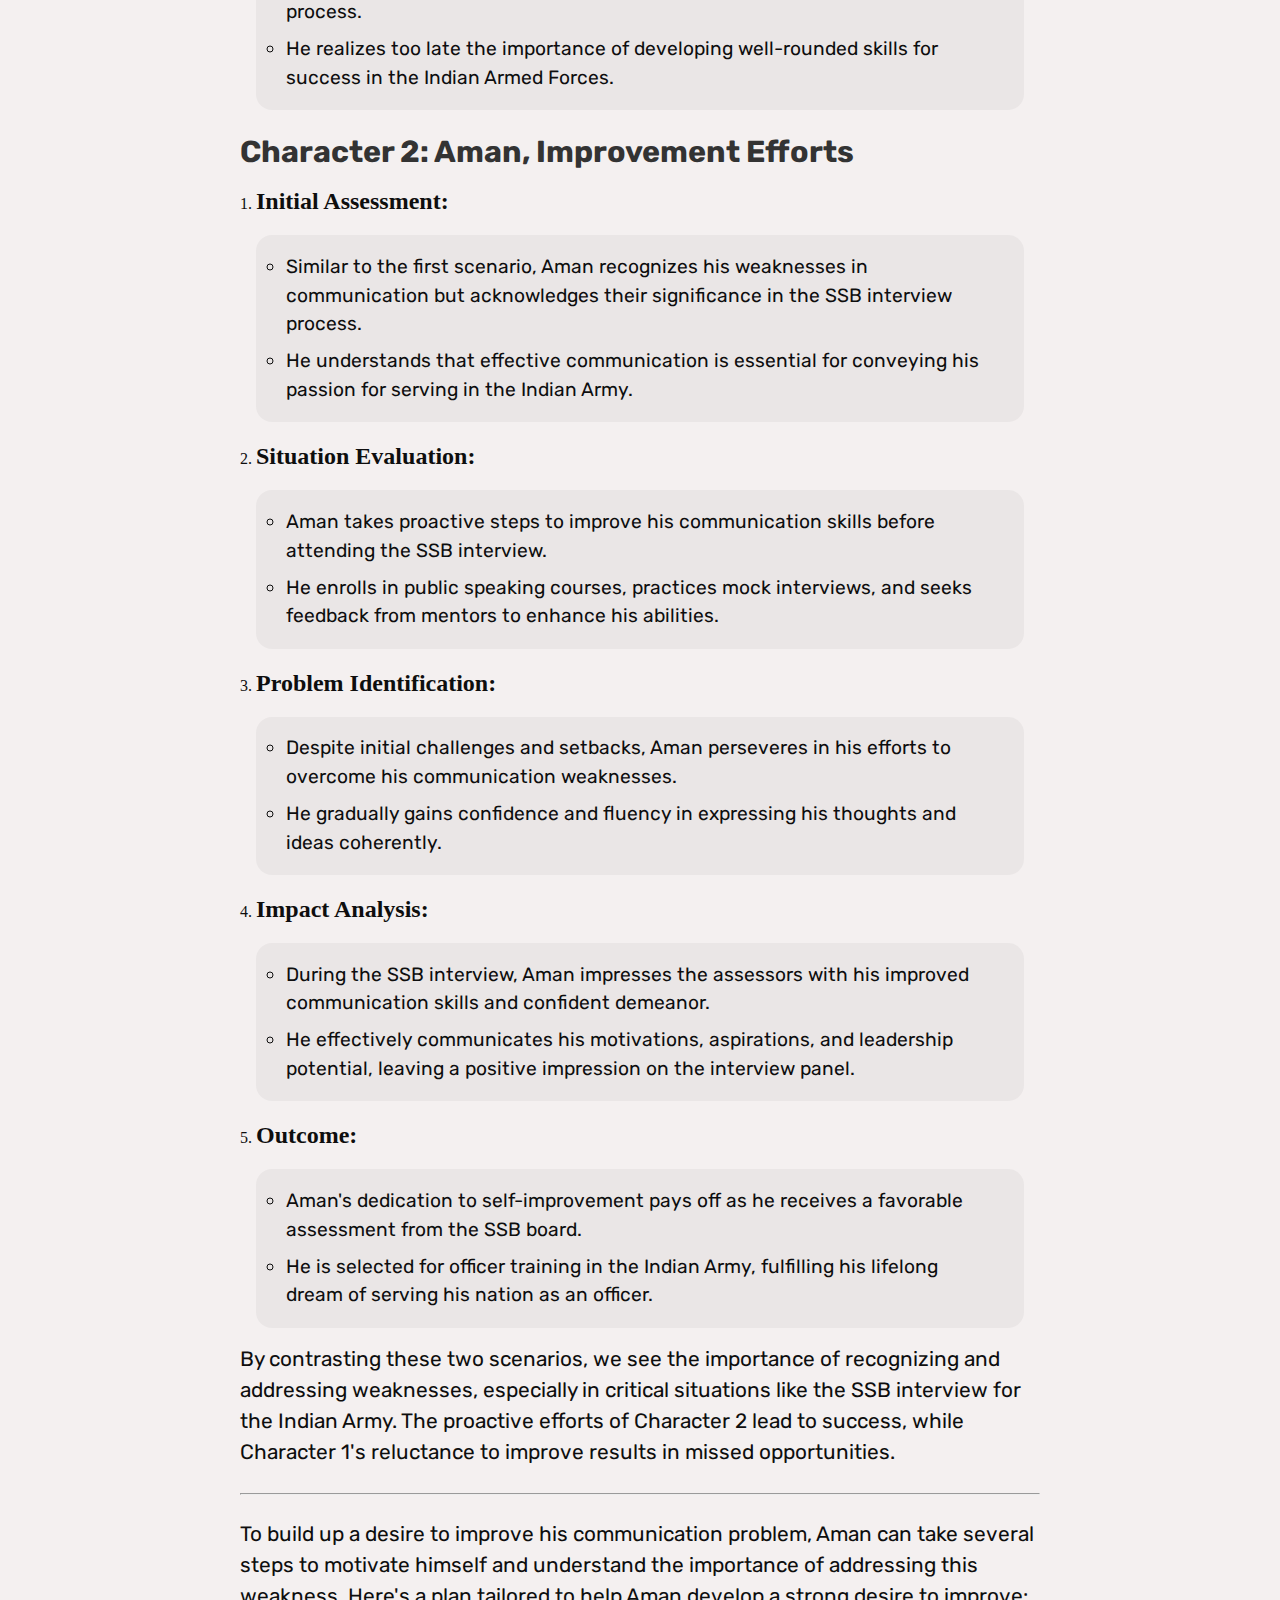
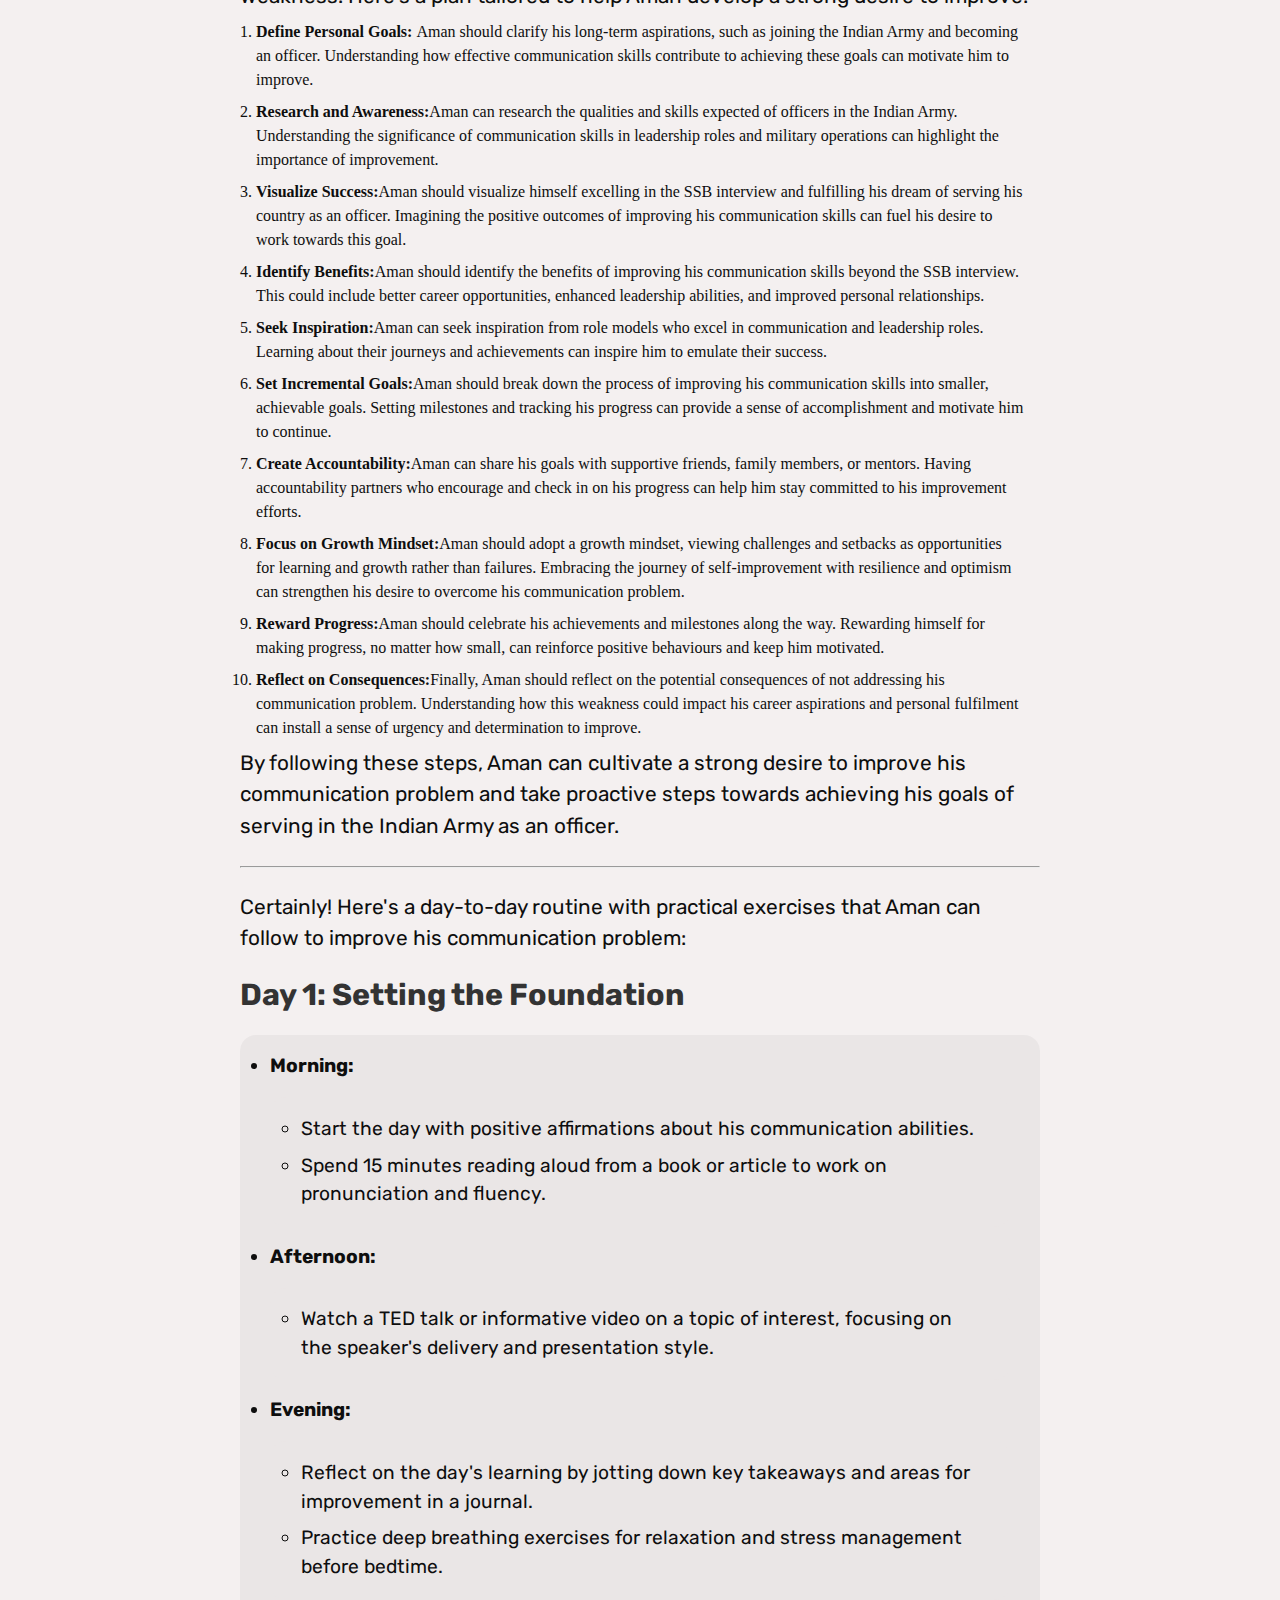
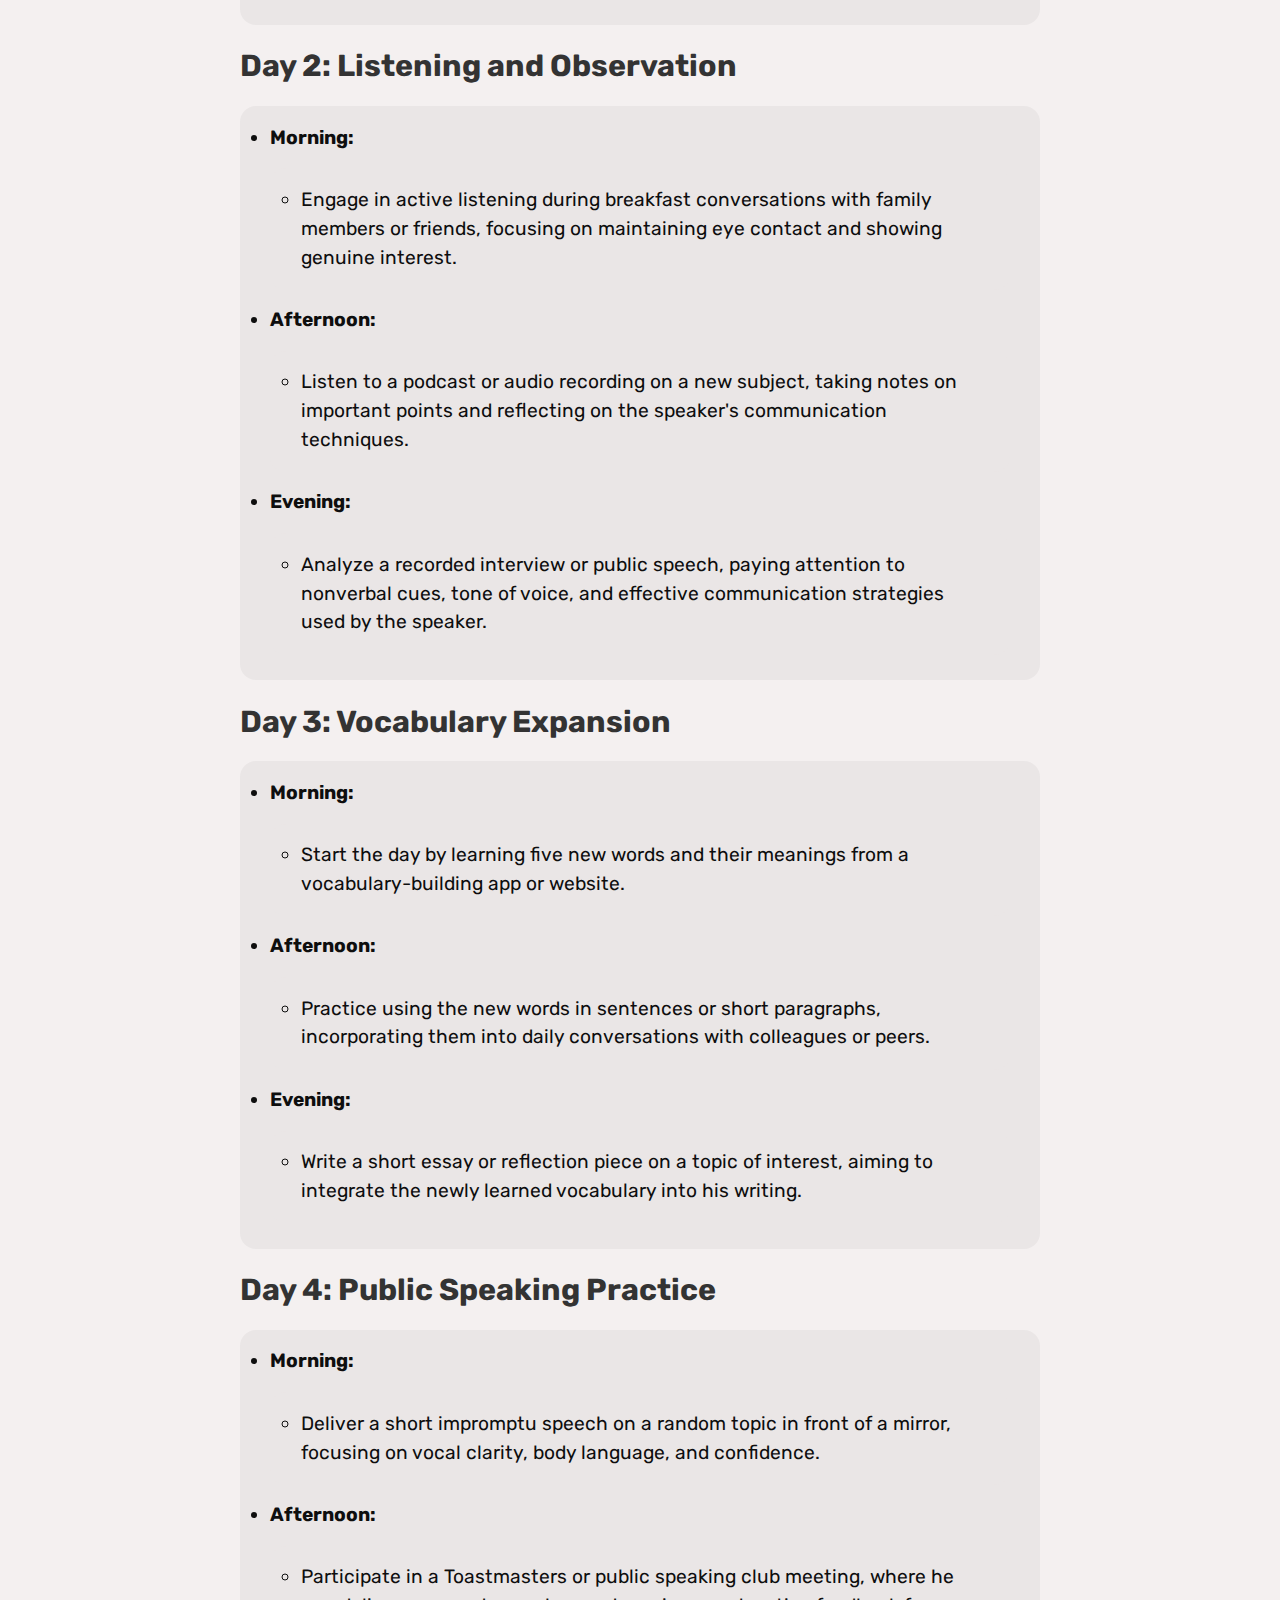
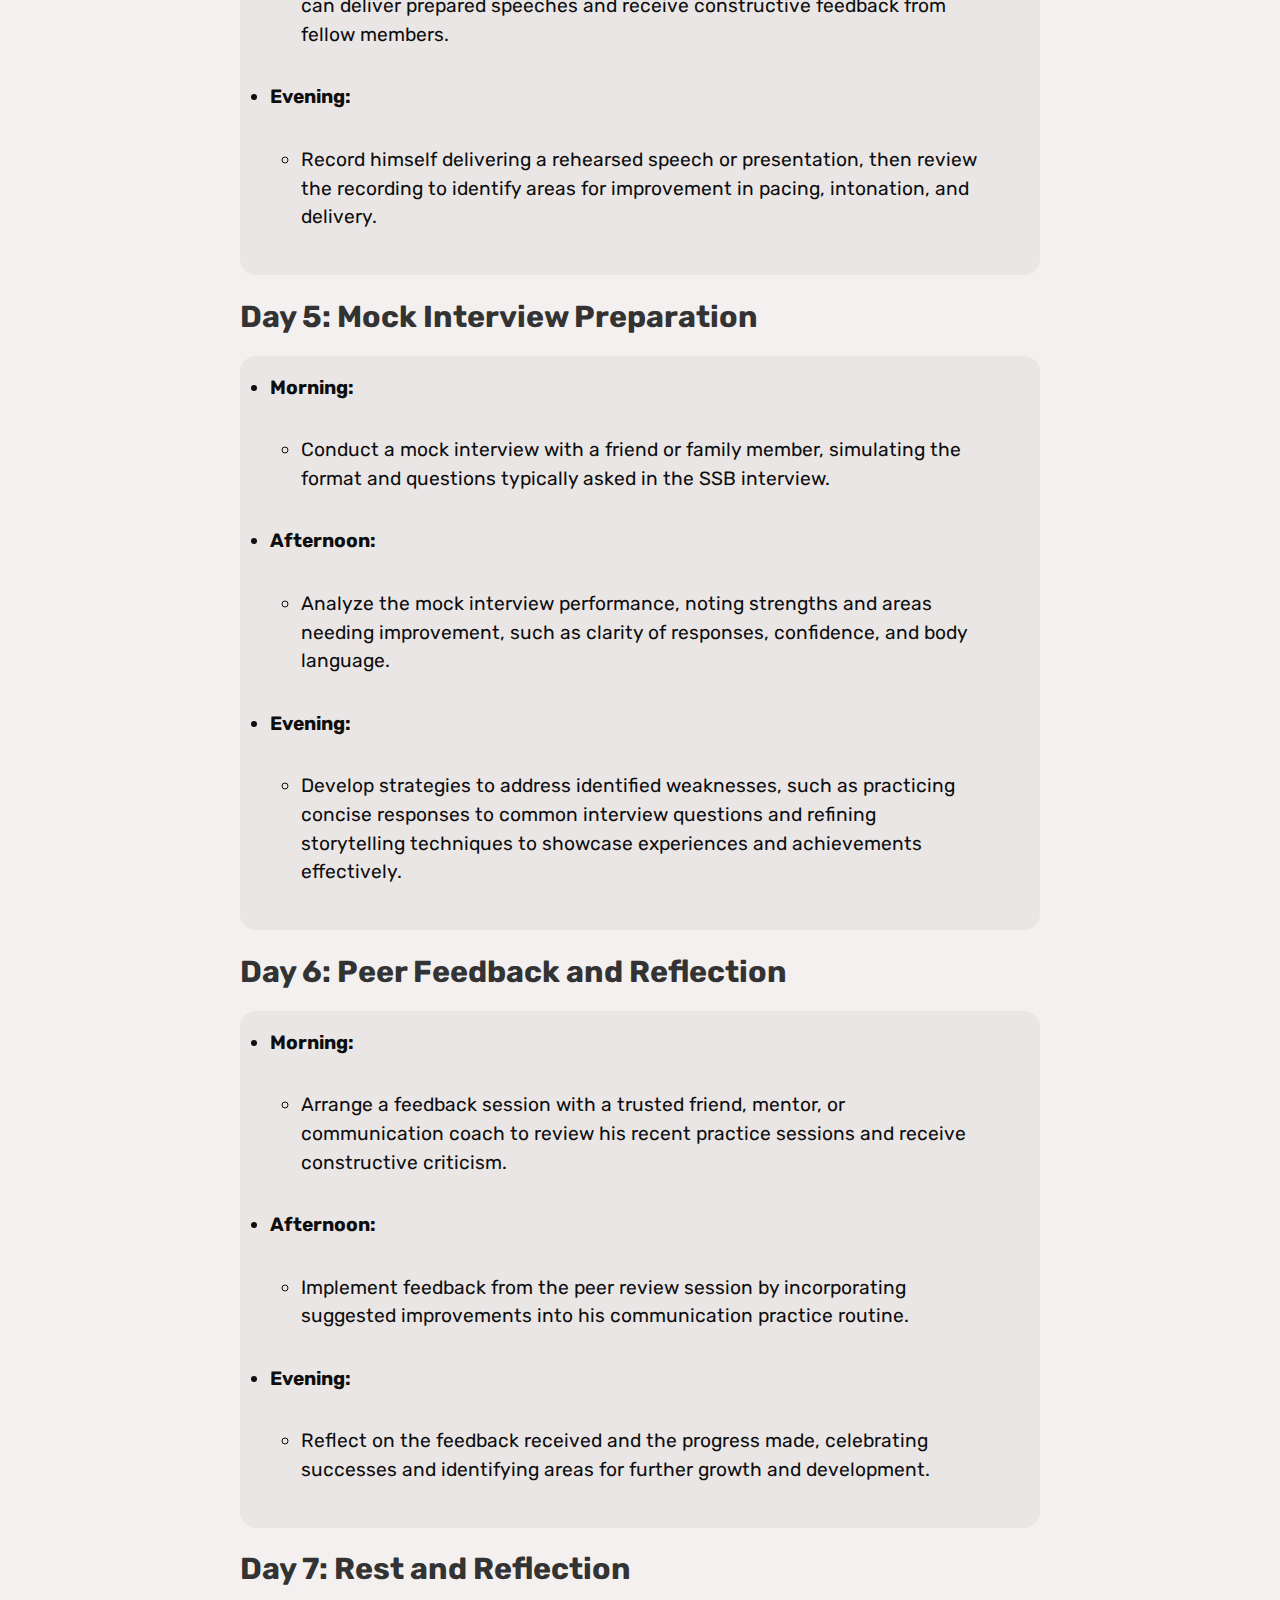
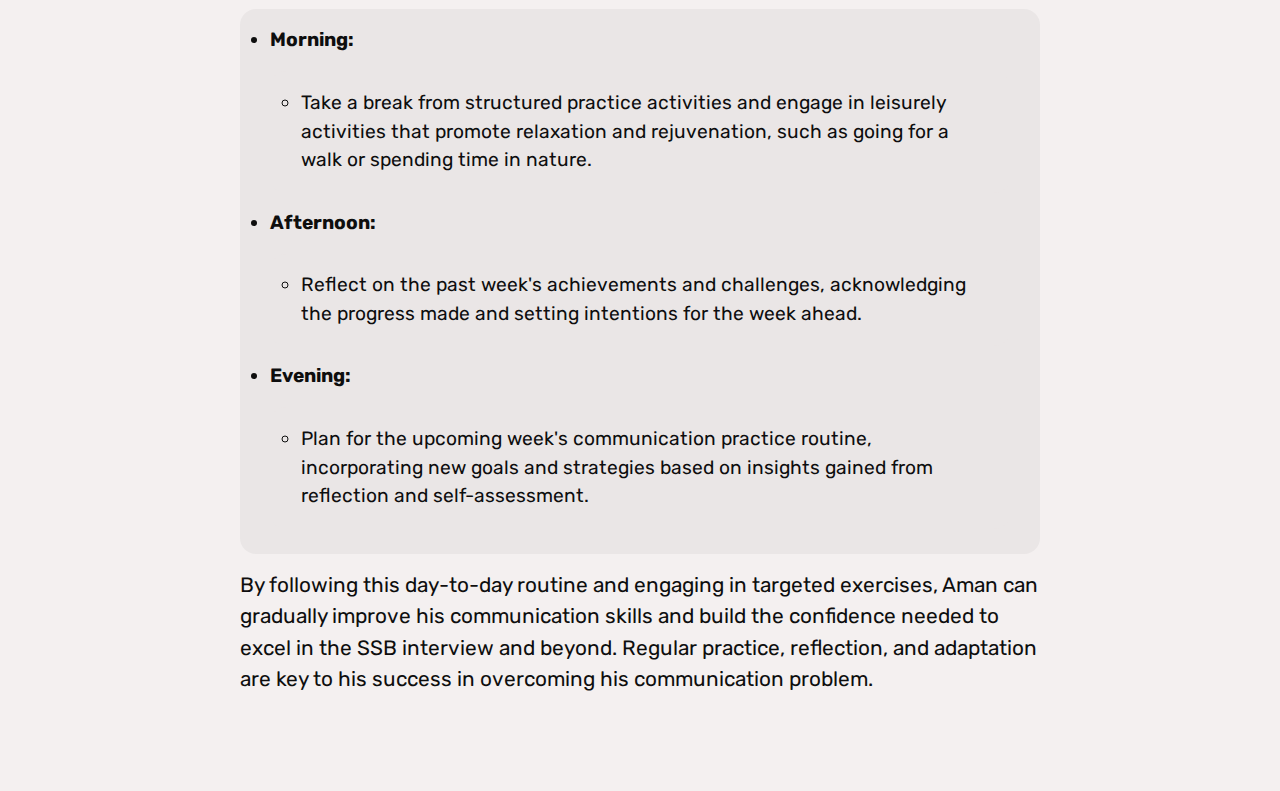
<file: Articles/ucd.html>
<!DOCTYPE html>
<html lang="en">
<head>
    <meta charset="UTF-8">
    <meta name="viewport" content="width=device-width, initial-scale=1.0">
    <title>UCD | Mastering the TAT:Crafting Compelling Stories</title>
    <link rel="stylesheet" href="../utils/style/articleStyle.css">

</head>
<body>
        <div class="main">
        <h1 class="headline">UCD for SSB: <br> <span class="imp2">A Case Study in Effective Preparation</span></h1>
        <p class="subHeading" >Understanding a weakness, situation, and problem step by step with an example of an individual preparing for the SSB (Service Selection Board) interview for the Indian Army:</p>
    <br>
        <h2 class="heading">Character Analysis:</h2>
        <ul>
            <li><strong>Character:</strong> Let's name our individual Aman.</li>
            <li><strong>Strengths:</strong> Aman is physically fit, disciplined, and has a strong sense of duty towards serving his country.</li>
            <li><strong>Weaknesses:</strong> He struggles with public speaking and lacks confidence in expressing himself accurately.</li>
            <li><strong>Desires and motivations:</strong> Aman desires to join the Indian army and serve his nation with honor and valor.</li>
          </ul>
          
        <h2 class="heading">Situation Assessment:</h2>
        <ul>
            <li><strong>Setting:</strong> Aman is preparing for the SSB interview, a rigorous selection process for officer recruitment in the Indian Armed Forces.</li>
            <li><strong>External Factors:</strong> The SSB interview involves various tasks such as group discussions, psychological tests, and personal interviews, which require effective communication and leadership skills.</li>
        </ul>

        <h2 class="heading">Problem Identification:</h2>
        <ul>
              <li><strong>Central Conflict:</strong>Aman's weak communication skills and lack of confidence in public speaking pose a significant challenge during the SSB interview.</li>
              <li><strong>Root Cause:</strong>His fear of judgment and self-doubt hinder his ability to express himself clearly and assertively.</li>
        </ul>

        <h2 class="heading">Impact Analysis:</h2>
        <ul>
            <li>Aman's communication shortcomings may lead to misinterpretation of his abilities and potential by the SSB assessors.</li>
            <li>It could affect his overall performance during the interview process and diminish his chances of selection for officer training.</li>
        </ul>

        <h2 class="heading">Exploration of Motivations:</h2>
        <ul>
            <li>Aman's deep-seated desire to serve his country and fulfill his childhood dream of becoming an officer in the Indian Army fuels his determination to overcome his weaknesses.</li>
            <li>He recognizes that improving his communication skills is essential for effectively conveying his passion and commitment to the assessors.</li>
        </ul>

        <h2 class="heading">Development of Internal and External Conflict:</h2>
        <ul>
            <li>Internally, Aman grapples with feelings of insecurity and inadequacy, fearing that his weaknesses may jeopardize his lifelong ambition.</li>
            <li>Externally, he faces the challenge of competing against other candidates who may possess stronger communication abilities and self-confidence.</li>
        </ul>

        <p class="para">
            Certainly, let's create two characters based on Aman's situation: one who does not improve his weaknesses and proceeds with the SSB interview, and another who actively works to overcome his weaknesses before attending the interview. Here's how their stories could unfold:
        </p>

        <h2 class="heading">Character 1: Aman, No Improvement</h2>
        <ol type="1">
            <li>
                <h3>Initial Assessment:</h3>
                <ul>
                    <li>Aman acknowledges his weaknesses in communication but underestimates their significance in the SSB interview process.</li>
                    <li>He believes that his determination and physical fitness will compensate for his lack of communication skills.</li>
                </ul>
            </li>
            <li>
                <h3>Situation Evaluation:</h3>
                <ul>
                    <li>Aman attends the SSB interview without making any effort to improve his communication abilities.</li>
                    <li>He relies solely on his natural talents and past achievements, assuming they will be sufficient to impress the assessors.</li>
                </ul>
            </li>
            <li>
                <h3>Problem Identification:</h3>
                <ul>
                    <li>During the interview, Aman struggles to articulate his thoughts clearly and confidently.</li>
                    <li>His lack of effective communication skills hampers his ability to express his motivations and leadership potential convincingly.</li>
                </ul>
            </li>
            <li>
                <h3>Impact Analysis:</h3>
                <ul>
                    <li>Aman's poor performance in the interview negatively affects his overall assessment by the SSB board.</li>
                    <li>His weaknesses overshadow his strengths, leading the assessors to question his suitability for officer training in the Indian Army.</li>
                </ul>
            </li>
            <li>
                <h3>Outcome:</h3>
                <ul>
                    <li>Despite his physical fitness and determination, Aman's failure to address his communication weaknesses results in his rejection from the SSB interview process.</li>
                    <li>He realizes too late the importance of developing well-rounded skills for success in the Indian Armed Forces.</li>
                </ul>
            </li>
       
        </ol>

        <h2 class="heading">Character 2: Aman, Improvement Efforts</h2>
        <ol type="1">
            <li>
                <h3>Initial Assessment:</h3>
                <ul>
                    <li>Similar to the first scenario, Aman recognizes his weaknesses in communication but acknowledges their significance in the SSB interview process.</li>
                    <li>He understands that effective communication is essential for conveying his passion for serving in the Indian Army.</li>
                </ul>
            </li>
            <li>
                <h3>Situation Evaluation:</h3>
                <ul>
                    <li>Aman takes proactive steps to improve his communication skills before attending the SSB interview.</li>
                    <li>He enrolls in public speaking courses, practices mock interviews, and seeks feedback from mentors to enhance his abilities.</li>
                </ul>
            </li>
            <li>
                <h3>Problem Identification:</h3>
                <ul>
                    <li>Despite initial challenges and setbacks, Aman perseveres in his efforts to overcome his communication weaknesses.</li>
                    <li>He gradually gains confidence and fluency in expressing his thoughts and ideas coherently.</li>
                </ul>
            </li>
            <li>
                <h3>Impact Analysis:</h3>
                <ul>
                    <li>During the SSB interview, Aman impresses the assessors with his improved communication skills and confident demeanor.</li>
                    <li>He effectively communicates his motivations, aspirations, and leadership potential, leaving a positive impression on the interview panel.</li>
                </ul>
            </li>
            <li>
                <h3>Outcome:</h3>
                <ul>
                    <li>Aman's dedication to self-improvement pays off as he receives a favorable assessment from the SSB board.</li>
                    <li>He is selected for officer training in the Indian Army, fulfilling his lifelong dream of serving his nation as an officer.</li>
                </ul>
            </li>
       
        </ol>

        <p class="para">By contrasting these two scenarios, we see the importance of recognizing and addressing weaknesses, especially in critical situations like the SSB interview for the Indian Army. The proactive efforts of Character 2 lead to success, while Character 1's reluctance to improve results in missed opportunities.</p>

<br>
<hr>
<br>
        <p class="para">To build up a desire to improve his communication problem, Aman can take several steps to motivate himself and understand the importance of addressing this weakness. Here's a plan tailored to help Aman develop a strong desire to improve:</p>

        <ol>
            <li><strong>Define Personal Goals: </strong>Aman should clarify his long-term aspirations, such as joining the Indian Army and becoming an officer. Understanding how effective communication skills contribute to achieving these goals can motivate him to improve.</li>
            <li><strong>Research and Awareness:</strong>Aman can research the qualities and skills expected of officers in the Indian Army. Understanding the significance of communication skills in leadership roles and military operations can highlight the importance of improvement.</li>
            <li><strong>Visualize Success:</strong>Aman should visualize himself excelling in the SSB interview and fulfilling his dream of serving his country as an officer. Imagining the positive outcomes of improving his communication skills can fuel his desire to work towards this goal.</li>
            <li><strong>Identify Benefits:</strong>Aman should identify the benefits of improving his communication skills beyond the SSB interview. This could include better career opportunities, enhanced leadership abilities, and improved personal relationships.</li>
            <li><strong>Seek Inspiration:</strong>Aman can seek inspiration from role models who excel in communication and leadership roles. Learning about their journeys and achievements can inspire him to emulate their success.</li>
            <li><strong>Set Incremental Goals:</strong>Aman should break down the process of improving his communication skills into smaller, achievable goals. Setting milestones and tracking his progress can provide a sense of accomplishment and motivate him to continue.</li>
            <li><strong>Create Accountability:</strong>Aman can share his goals with supportive friends, family members, or mentors. Having accountability partners who encourage and check in on his progress can help him stay committed to his improvement efforts.</li>
            <li><strong>Focus on Growth Mindset:</strong>Aman should adopt a growth mindset, viewing challenges and setbacks as opportunities for learning and growth rather than failures. Embracing the journey of self-improvement with resilience and optimism can strengthen his desire to overcome his communication problem.</li>
            <li><strong>Reward Progress:</strong>Aman should celebrate his achievements and milestones along the way. Rewarding himself for making progress, no matter how small, can reinforce positive behaviours and keep him motivated.</li>
            <li><strong>Reflect on Consequences:</strong>Finally, Aman should reflect on the potential consequences of not addressing his communication problem. Understanding how this weakness could impact his career aspirations and personal fulfilment can install a sense of urgency and determination to improve.</li>
        </ol>

        <p class="para">By following these steps, Aman can cultivate a strong desire to improve his communication problem and take proactive steps towards achieving his goals of serving in the Indian Army as an officer.</p>
        <br>
        <hr>
        <br>
        <p class="para">Certainly! Here's a day-to-day routine with practical exercises that Aman can follow to improve his communication problem:</p>

        <h2 class="heading">Day 1: Setting the Foundation</h2>
        <ul>
            <li><strong>Morning:</strong>
                <ul>
                    <li>Start the day with positive affirmations about his communication abilities.</li>
                    <li>Spend 15 minutes reading aloud from a book or article to work on pronunciation and fluency.</li>
                </ul>
            </li>
            <li><strong>Afternoon:</strong>
                <ul>
                    <li>Watch a TED talk or informative video on a topic of interest, focusing on the speaker's delivery and presentation style.</li>
                </ul>
            </li>
            <li><strong>Evening:</strong>
                <ul>
                    <li>Reflect on the day's learning by jotting down key takeaways and areas for improvement in a journal.</li>
                    <li>Practice deep breathing exercises for relaxation and stress management before bedtime.</li>
                </ul>
            </li>
        </ul>

        <h2 class="heading">Day 2: Listening and Observation</h2>
        <ul>
            <li><strong>Morning:</strong>
                <ul>
                    <li>Engage in active listening during breakfast conversations with family members or friends, focusing on maintaining eye contact and showing genuine interest.</li>
                </ul>
            </li>
            <li><strong>Afternoon:</strong>
                <ul>
                    <li>Listen to a podcast or audio recording on a new subject, taking notes on important points and reflecting on the speaker's communication techniques.</li>
                </ul>
            </li>
            <li><strong>Evening:</strong>
                <ul>
                    <li>Analyze a recorded interview or public speech, paying attention to nonverbal cues, tone of voice, and effective communication strategies used by the speaker.</li>
                </ul>
            </li>
        </ul>

        <h2 class="heading">Day 3: Vocabulary Expansion</h2>
        <ul>
            <li><strong>Morning:</strong>
                <ul>
                    <li>Start the day by learning five new words and their meanings from a vocabulary-building app or website.</li>
                </ul>
            </li>
            <li><strong>Afternoon:</strong>
                <ul>
                    <li>Practice using the new words in sentences or short paragraphs, incorporating them into daily conversations with colleagues or peers.</li>
                </ul>
            </li>
            <li><strong>Evening:</strong>
                <ul>
                    <li>Write a short essay or reflection piece on a topic of interest, aiming to integrate the newly learned vocabulary into his writing.</li>
                </ul>
            </li>
        </ul>

        <h2 class="heading">Day 4: Public Speaking Practice</h2>
        <ul>
            <li><strong>Morning:</strong>
                <ul>
                    <li>Deliver a short impromptu speech on a random topic in front of a mirror, focusing on vocal clarity, body language, and confidence.</li>
                </ul>
            </li>
            <li><strong>Afternoon:</strong>
                <ul>
                    <li>Participate in a Toastmasters or public speaking club meeting, where he can deliver prepared speeches and receive constructive feedback from fellow members.</li>
                </ul>
            </li>
            <li><strong>Evening:</strong>
                <ul>
                    <li>Record himself delivering a rehearsed speech or presentation, then review the recording to identify areas for improvement in pacing, intonation, and delivery.</li>
                </ul>
            </li>
        </ul>

        <h2 class="heading">Day 5: Mock Interview Preparation</h2>
        <ul>
            <li><strong>Morning:</strong>
                <ul>
                    <li>Conduct a mock interview with a friend or family member, simulating the format and questions typically asked in the SSB interview.</li>
                </ul>
            </li>
            <li><strong>Afternoon:</strong>
                <ul>
                    <li>Analyze the mock interview performance, noting strengths and areas needing improvement, such as clarity of responses, confidence, and body language.</li>
                </ul>
            </li>
            <li><strong>Evening:</strong>
                <ul>
                    <li>Develop strategies to address identified weaknesses, such as practicing concise responses to common interview questions and refining storytelling techniques to showcase experiences and achievements effectively.</li>
                </ul>
            </li>
        </ul>
        <h2 class="heading">Day 6: Peer Feedback and Reflection</h2>
        <ul>
            <li><strong>Morning:</strong>
                <ul>
                    <li>Arrange a feedback session with a trusted friend, mentor, or communication coach to review his recent practice sessions and receive constructive criticism.</li>
                </ul>
            </li>
            <li><strong>Afternoon:</strong>
                <ul>
                    <li>Implement feedback from the peer review session by incorporating suggested improvements into his communication practice routine.</li>
                </ul>
            </li>
            <li><strong>Evening:</strong>
                <ul>
                    <li>Reflect on the feedback received and the progress made, celebrating successes and identifying areas for further growth and development.</li>
                </ul>
            </li>
        </ul>
        <h2 class="heading">Day 7: Rest and Reflection</h2>
        <ul>
            <li><strong>Morning:</strong>
                <ul>
                    <li>Take a break from structured practice activities and engage in leisurely activities that promote relaxation and rejuvenation, such as going for a walk or spending time in nature.</li>
                </ul>
            </li>
            <li><strong>Afternoon:</strong>
                <ul>
                    <li>Reflect on the past week's achievements and challenges, acknowledging the progress made and setting intentions for the week ahead.</li>
                </ul>
            </li>
            <li><strong>Evening:</strong>
                <ul>
                    <li>Plan for the upcoming week's communication practice routine, incorporating new goals and strategies based on insights gained from reflection and self-assessment.</li>
                </ul>
            </li>
        </ul>

        <p class="para">By following this day-to-day routine and engaging in targeted exercises, Aman can gradually improve his communication skills and build the confidence needed to excel in the SSB interview and beyond. Regular practice, reflection, and adaptation are key to his success in overcoming his communication problem.</p>
        
    
        <br><br><br><br>


    </div>
</body>
</html>
</file>
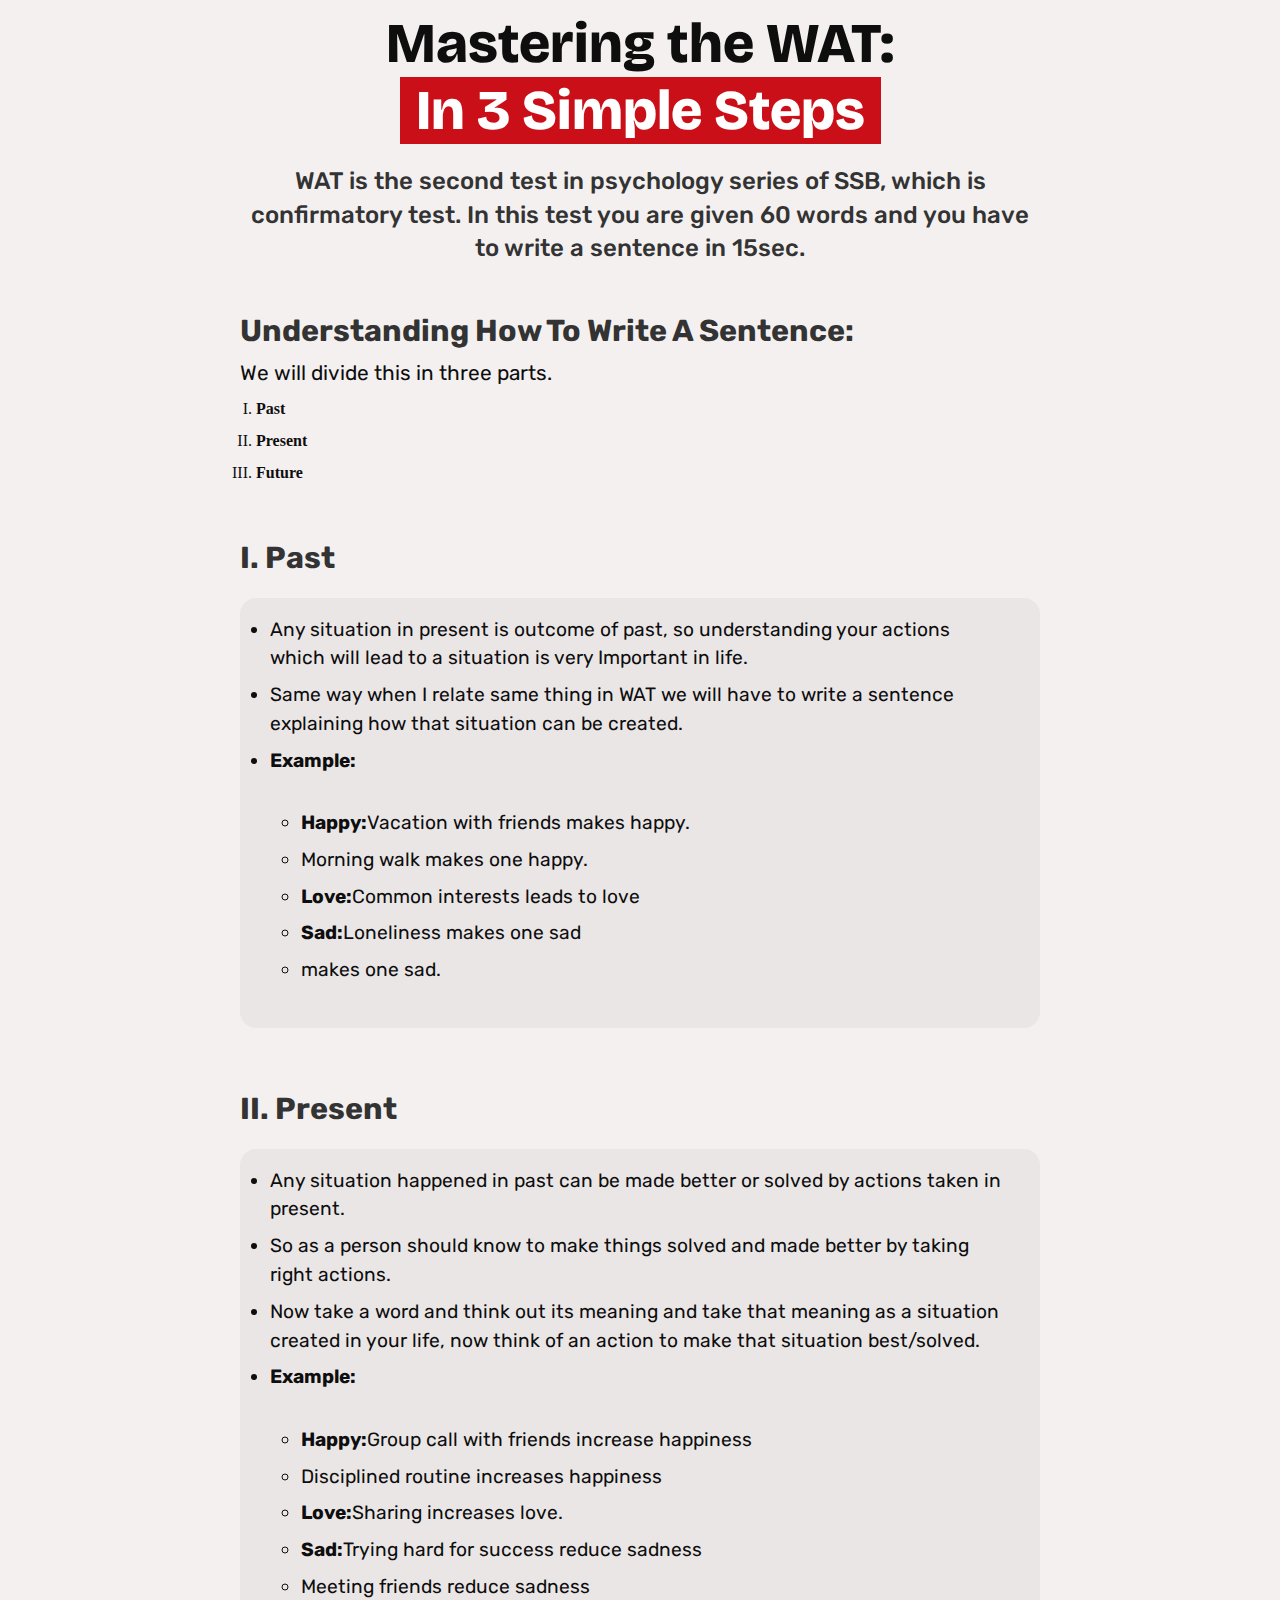
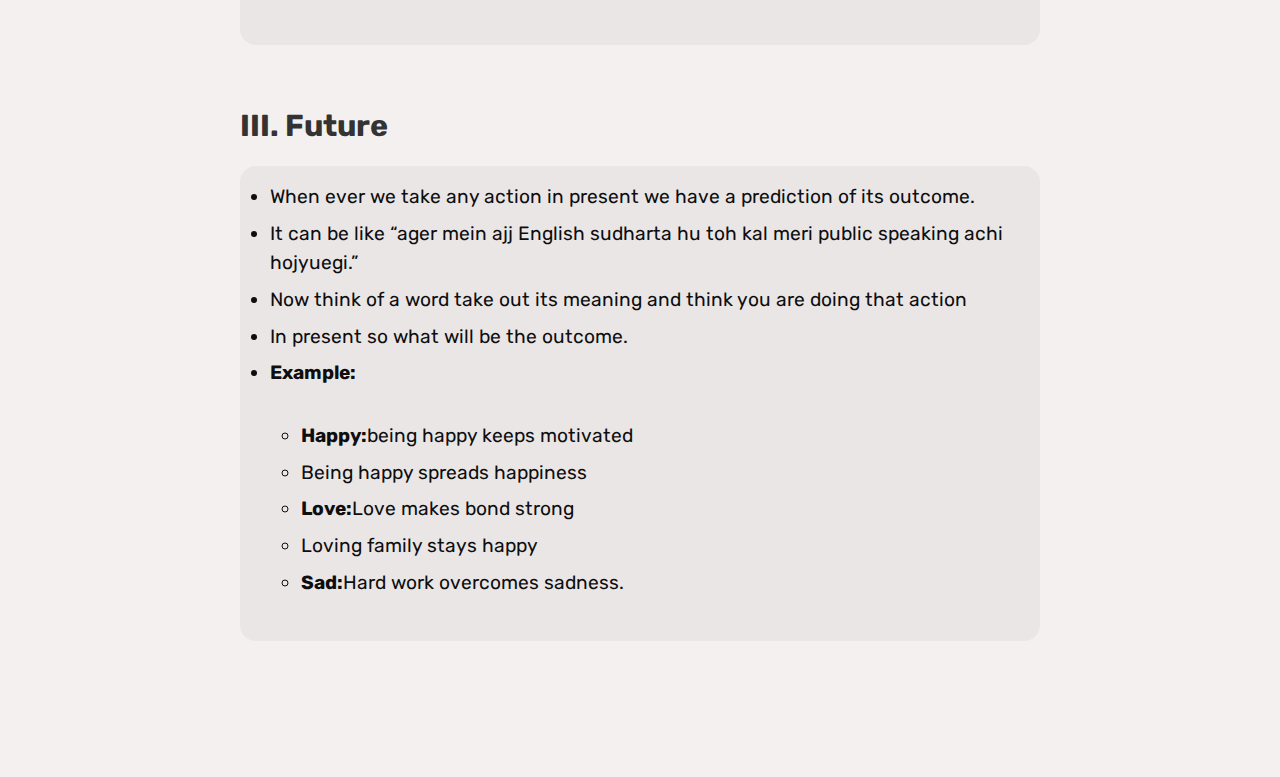
<file: Articles/wat.html>
<!DOCTYPE html>
<html lang="en">
<head>
    <meta charset="UTF-8">
    <meta name="viewport" content="width=device-width, initial-scale=1.0">
    <title>WAT | Mastering the WAT:in 3 Steps</title>
    <link rel="stylesheet" href="../utils/style/articleStyle.css">

</head>
<body>
    <div class="main">
        <h1 class="headline">Mastering the WAT:<br> <span class="imp2"> In 3 Simple Steps</span></h1>
        <p class="subHeading" >WAT is the second test in psychology series of SSB, which is confirmatory test. In this test you are given 60 words and you have to write a sentence in 15sec. </p>
        <br>
        <h2 class="heading">Understanding How To Write A Sentence:</h2>
        <p class="para">We will divide this in three parts.</p>
        <ol type="I">
            <li><strong>Past</strong></li>
            <li><strong>Present</strong></li>
            <li><strong>Future</strong></li>
        </ol>
        <br>
        <h2 class="heading">I. Past</h2>
        <ul>
            <li>Any situation in present is outcome of past, so understanding your actions which will lead to a situation is very Important in life.</li>
            <li>Same way when I relate same thing in WAT we will have to write a sentence explaining how that situation can be created.</li>
            <li><strong>Example:</strong>
                <ul>
                    <li><strong>Happy:</strong>Vacation with friends makes happy.</li>
                    <li>Morning walk makes one happy.</li>
                    <li><strong>Love:</strong>Common interests leads to love</li>
                    <li><strong>Sad:</strong>Loneliness makes one sad</li>
                    <li>makes one sad.</li>
                </ul>
            </li>
        </ul>
        <br>
        <h2 class="heading">II. Present</h2>
        <ul>
            <li>Any situation happened in past can be made better or solved by actions taken in present.</li>
            <li>So as a person should know to make things solved and made better by taking 	right actions.</li>
            <li>Now take a word and think out its meaning and take that meaning as a situation created in your life, now think of an action to make that situation best/solved.</li>
            <li><strong>Example:</strong>
                <ul>
                    <li><strong>Happy:</strong>Group call with friends increase happiness</li>
                    <li>Disciplined routine increases happiness</li>
                    <li><strong>Love:</strong>Sharing increases love.</li>
                    <li><strong>Sad:</strong>Trying hard for success reduce sadness</li>
                    <li>Meeting friends reduce sadness</li>
                </ul>
            </li>
        </ul>
        <br>
        <h2 class="heading">III. Future</h2>
        <ul>
            <li>When ever we take any action in present we have a prediction of its outcome.</li>
            <li>It can be like “ager mein ajj English sudharta hu toh kal meri public speaking achi hojyuegi.”</li>
            <li>Now think of a word take out its meaning and think you are doing that action</li>
            <li>In present so what will be the outcome.</li>
            <li><strong>Example:</strong>
                <ul>
                    <li><strong>Happy:</strong>being happy keeps motivated</li>
                    <li>Being happy spreads happiness</li>
                    <li><strong>Love:</strong>Love makes bond strong</li>
                    <li>Loving family stays happy</li>
                    <li><strong>Sad:</strong>Hard work overcomes sadness. </li>
                </ul>
            </li>
        </ul>

        <br><br><br><br><br>
    </div>
</body>
</html>
</file>
<file: utils/style/articleStyle.css>
@import url('https://fonts.googleapis.com/css2?family=Bricolage+Grotesque:opsz,wght@12..96,200..800&display=swap');
@import url('https://fonts.googleapis.com/css2?family=Archivo:ital,wght@0,100..900;1,100..900&family=Bricolage+Grotesque:opsz,wght@12..96,200..800&display=swap');
@import url('https://fonts.googleapis.com/css2?family=Archivo:ital,wght@0,100..900;1,100..900&family=Bricolage+Grotesque:opsz,wght@12..96,200..800&family=Rubik:ital,wght@0,300..900;1,300..900&display=swap');

:root{

    --text-primary:#0e0e0e;
    --text-seconday:#333333;
    --bg-color:#f4f0f0;
}

*{
    margin: 0px;
    padding: 0px;
}
h1,
h2 {
    margin-top: 10px;
}

.important {
    font-weight: bold;
}

body {
    /* font-family: Georgia, serif;  */
    /* margin: 20px; */
    display: flex;
    flex-direction: column;
    justify-content: center;
    align-items: center;
    line-height: 1.5;
    color: var(--text-primary);
    background-color: var(--bg-color);
}
.main{
    
    max-width: 50rem;
}
h1,
h2,
h3 {
    text-align: start;
    /* Titles centered for a clean look */
}

h1 {
    font-size: 2em;
    /* Increase font size for emphasis */
}

h2,
h3 {
    font-size: 1.5em;
}

.important {
    font-weight: bold;
    border-radius: 1rem;
    color: #75161b;
    /* Highlight important points with a subtle color */
}

.imp2 {
    background-color: #ca0f18;
    color: white;
    padding: 0px 1rem;
}



.headline {
    font-family: "Bricolage Grotesque", sans-serif;
    font-size: 3.5rem;
    font-weight: 800;
    text-align: center;
    line-height: 1.2;
    margin-bottom: 0.4rem;


}

.subHeading {
    font-family: "Rubik", sans-serif;
    font-size: 1.5rem;
    font-weight: 500;
    color: var(--text-seconday);
    line-height: 2.1rem;
    text-align: center;
    margin-top: 1.3rem;
}

.subHeading2 {
    font-family: "Rubik", sans-serif;
    font-size: 1.3rem;
    font-weight: 500;
    color: var(--text-primary);
    text-align: start;
}

.heading {
    font-family: "Rubik", sans-serif;
    font-size: 1.9rem;
    font-weight: 700;
    margin-top: 1.2rem;
    margin-bottom: 0.2rem;
    color: var(--text-seconday);
}

.para {
    font-family: "Rubik", sans-serif;
    font-size: 1.3rem;
    /* font-weight: 700; */
    margin-top: 0px;
    color: var(--text-primary);

}

ul {
    font-family: "Rubik", sans-serif;
    font-size: 1.2rem;
    margin: 1rem 0px;
    background-color: #eae6e6;
    padding: 0.6rem 0.9rem ;
    border-radius: 1rem;
}
li{
    margin: 0.5rem 1rem;

}
.no-margin{
    margin: 0px;
    padding: 0px;
    margin-left: 10px;
}
.no-margin li{
    margin: 0.25rem 0.5rem;
}

@media only screen and (max-width: 768px) {
    body {
        /* font-family: Georgia, serif;  */
        /* margin: 20px; */
        line-height: 1.3;
        color: #333;
    }

    .headline {
        font-family: "Bricolage Grotesque", sans-serif;
        font-size: 2.1rem;
        font-weight: 700;
        line-height: 1;

    }

    .subHeading {
        line-height: 1.4;
        font-family: "Rubik", sans-serif;
        font-size: 1.1rem;
        font-weight: 500;
        text-align: center;
        margin: 0rem 1.2rem;
        margin-top: 1rem;
    }

    .subHeading2 {
        font-family: "Rubik", sans-serif;
        font-size: 1.2rem;
        font-weight: 600;
        text-align: start;
        margin: 0rem 1.2rem;
        margin-top: 0.8rem;
    }

    .heading {
        font-family: "Rubik", sans-serif;
        font-size: 1.4rem;
        font-weight: 700;
        margin-top: 1rem;
        margin-bottom: 0px;
        margin-left: 1.3rem;
    }

    .para {
        font-family: "Rubik", sans-serif;
        font-size: 1.2rem;
        /* font-weight: 700; */
        margin-top: 1rem;
        margin-bottom: 0px;
        margin: 0rem 1.2rem;

    }

    ul {
        font-family: "Rubik", sans-serif;
        font-size: 1.2rem;
        margin: 1rem 1rem;
    }
}
</file>
<file: utils/style/videoStyle.css>
*{
  margin: 0px;
  padding: 0px;   
}
:root{
  --textPrimary: #f1f1f1;
  --textSeconday:#bcbcbc;
}
body{
  background-color: #11191D;
  font-family: "Rubik", sans-serif;
}

.video-container {
  position: relative;
  width: 100%;
  padding-bottom: 56.25%; /* 16:9 aspect ratio */
  margin-bottom: 20px;
}
.video-container iframe {
  position: absolute;
  top: 0;
  left: 0;
  width: 100%;
  height: 100%;
}
h1{
  margin-top: 1rem;
  color: var(--textPrimary);
  font-size: 1.5rem;

}
.thumbnail{
  width: 100%;
  max-width: 90%;
}
.listLeft {
  padding: 4px 3px;
  width: auto;
  max-width: 42%;
  min-width: 25%;

}
.listLeft iframe{
  width: 190px;
  height: 110px;
}
.listItem{
  display: flex;
  align-items: center;
  justify-content: start;
}
.listContainer{
  color: white;
}
.listRight{
  font-size: 0.75rem;
  margin: 0px 10px 
}

.title{
  color: var(--textPrimary);
  margin-bottom: 8px;
  font-weight: 500;
  font-family: 'Rubik';
  font-size: 1.5rem;
}
.description{
  color: var(--textPrimary);
  margin: 4px 0px 

}
.status{
  color: var(--textSeconday);
  font-size: 0.65rem;

}
@media only screen and (max-width: 516px) {
  .title{
    margin-bottom: 5px;
    font-size: 0.9rem;
  }
  .description{
    margin: 1px 0px;
    color: var(--textSeconday);
  }

}

@media only screen and (max-width: 416px) {
  .title{
    margin-bottom: 5px;
    font-size: 0.8rem;
  }
  .description{
    margin: 1px 0px;
    color: var(--textSeconday);
  }
  
  }

@media only screen and (max-width: 368px) {
.title{
  margin-bottom: 0px;
}
.description{
  margin: 1px 0px;
  color: var(--textSeconday);
}

}
</file>
